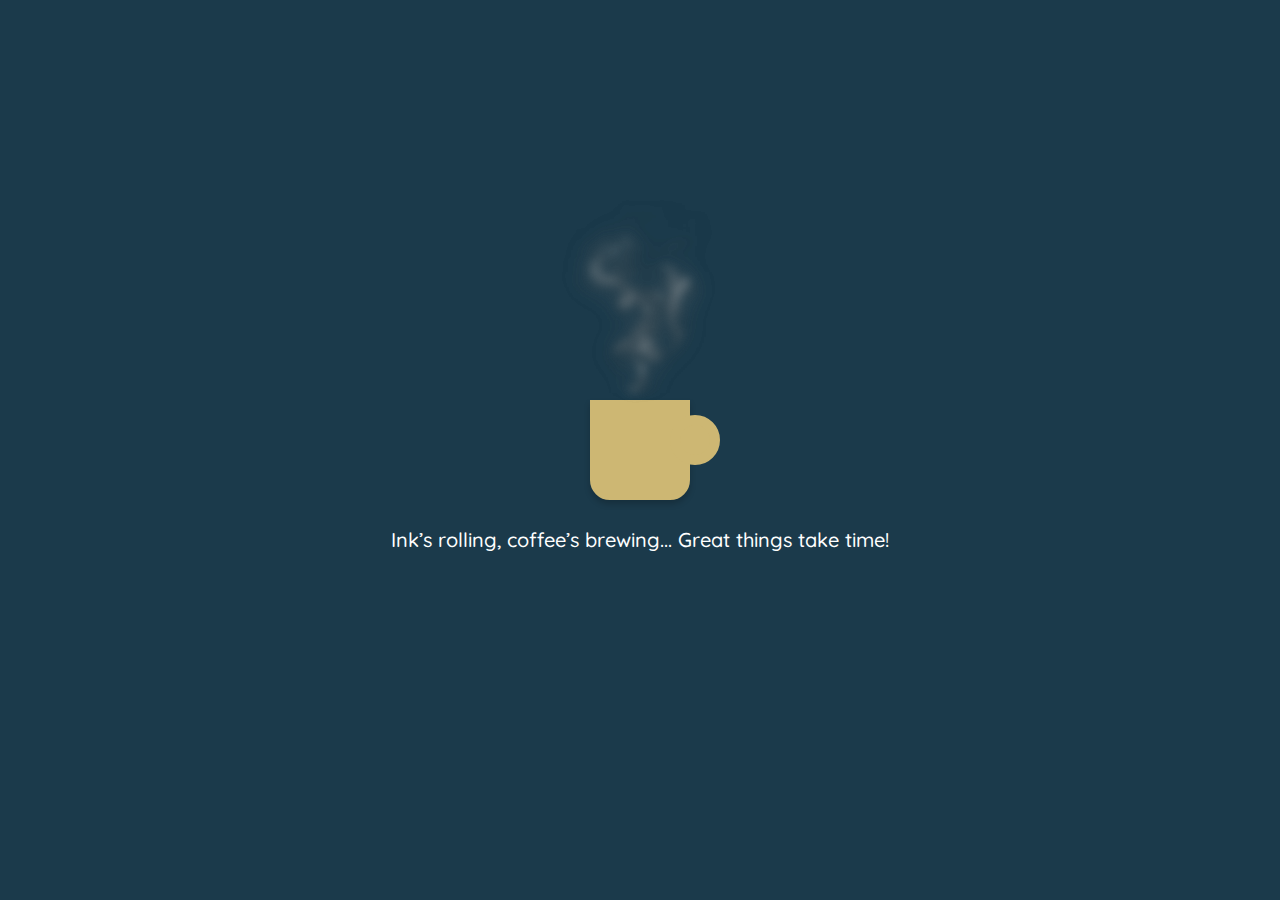
<file: index.html>
<!DOCTYPE html>
<html lang="en">
<head>
    <meta charset="UTF-8">
    <meta name="viewport" content="width=device-width, initial-scale=1.0">
    <title>Vitaly Tea</title>
    <script src="https://cdn.jsdelivr.net/npm/bootstrap@5.3.3/dist/js/bootstrap.bundle.min.js" integrity="sha384-YvpcrYf0tY3lHB60NNkmXc5s9fDVZLESaAA55NDzOxhy9GkcIdslK1eN7N6jIeHz" crossorigin="anonymous"></script>
    <script src="https://code.jquery.com/jquery-3.6.0.min.js"></script>
    <link href="https://cdn.jsdelivr.net/npm/bootstrap@5.3.3/dist/css/bootstrap.min.css" rel="stylesheet" integrity="sha384-QWTKZyjpPEjISv5WaRU9OFeRpok6YctnYmDr5pNlyT2bRjXh0JMhjY6hW+ALEwIH" crossorigin="anonymous">
    <link rel="stylesheet" href="Header-Footer/head-foot.css">
    <link rel="stylesheet" href="Index Folder/index.css">
    <link rel="icon" href="/Logo.png">

</head>
<body>
    <div id = "wrapper">
        <div id="logonav">
            <header>
                <div id="logo">
                    <a href="index.html">
                        <div id="logo">
                            <img src="/Logo.png">
                            <span id="logo-text">VITALY TEA</span>
                        </div>
                    </a>
                </div>
            </header>
            
            <nav id="nav-menu">
                <ul>
                    <li><a href="/index.html">Home</a></li>
                    <li class="dropdown">
                        <a href="/Services Folder/services.html">Services</a>
                        <div class="dropdown-content">
                            <a href="/Services Folder/Digiprint/digiprint.html">Digital Printing</a>
                            <a href="/Services Folder/Binding/binding.html">Binding</a>
                            <a href="/Services Folder/Laminating/laminating.html">Laminating</a>
                            <a href="/Services Folder/Cutting/cutting.html">Cutting</a>
                        </div>
                    </li>
                    <li><a href="/Menu Folder/menu.html">Menu</a></li>
                    <li><a href="/Order Folder/order.html">Order</a></li>
                    <li><a href="/About Folder/about.html">About</a></li>
                    <li><a href="/Contact Folder/contact.html">Contact</a></li>
                </ul>
            </nav>

            <button id="hamburger" aria-label="Toggle Navigation">
                &#9776;
            </button>
        </div>
        
        <div id="gap"></div>

        <main>
        <div class="carousel slide carousel-fade" id="carouselHeader" data-bs-ride="carousel">
            <div class="carousel-inner">
                <div class="carousel-item active">
                    <img src="Index Folder/pictures/slide1.jpg" class="w-100">
                    <div class="carousel-caption">
                        <h1>Print</h1>
                        <p>Where ideas come to life—our printing services turn your vision into vibrant reality</p>
                    </div>
                </div>

                <div class="carousel-item">
                    <img src="Index Folder/pictures/slide2.jpg" class="w-100">
                    <div class="carousel-caption">
                        <h1>Dine</h1>
                        <p>Savor every bite and celebrate life’s flavors—dine with us for a taste of happiness</p>
                    </div>
                </div>

                <div class="carousel-item">
                    <img src="Index Folder/pictures/slide3.jpg" class="w-100">
                    <div class="carousel-caption">
                        <h1>Unwind</h1>
                        <p>Relax, recharge, and let the stress melt away—unwind with us and find your calm</p>
                    </div>
                </div>
            </div>

            <button class="carousel-control-prev" type="button" data-bs-target="#carouselHeader" data-bs-slide="prev">
                <span class="carousel-control-prev-icon"></span>
            </button>

            <button class="carousel-control-next" type="button" data-bs-target="#carouselHeader" data-bs-slide="next">
                <span class="carousel-control-next-icon"></span>
            </button>

            <div class="carousel-indicators">
                <button type="button" class="active" data-bs-target="#carouselHeader" data-bs-slide-to="0"></button>
                <button type="button" data-bs-target="#carouselHeader" data-bs-slide-to="1"></button>
                <button type="button" data-bs-target="#carouselHeader" data-bs-slide-to="2"></button>
            </div>
        </div>


        <div id="second">
            <div class="content">
                <img src="Index Folder/pictures/vitaly tea special.png">
                <p>Introducing the "Vitaly Tea Special"—a revitalizing herbal blend combining potent ingredients like ginseng, ginkgo biloba, and yerba mate to enhance energy, mental clarity, and overall well-being.</p>
            </div>

            <div class="content">
                <p>Indulge in our Tuna Melt Sandwich—a classic favorite featuring creamy tuna salad and melted cheese, nestled between slices of perfectly toasted bread. This warm and savory delight offers a comforting and satisfying experience.</p>
                <img src="Index Folder/pictures/tuna melt.png">
            </div>

            <div class="content"  id="third">
                <img src="Index Folder/pictures/service.png">
                <p>Experience our swift and efficient service—your satisfaction is our priority.</p>
            </div>
        </div>
        </main>

        <footer>
            <div class="fcontainer">
                <div class="fheader">
                    <img src="Logo.png" alt="Logo">
                    <h3>VITALY TEA</h3>
                </div>
                <div class="f1">
                    <div class="left">
                        <h3>Give us feedback</h3>
                        <form action="#" method="post">
                            <input type="text" name="name" placeholder="Your Name (Optional)">
                            <textarea name="message" placeholder="Your Feedback" required></textarea>
                            <button type="submit">Submit</button>
                        </form>
                    </div>
                    <div class="center">
                        <h3>Quick Links</h3>
                        <ul>
                            <li><a href="index.html">Home</a></li>
                            <li><a href="/Services Folder/services.html">Services</a></li>
                            <li><a href="/Menu Folder/menu.html">Menu</a></li>
                            <li><a href="/Order Folder/order.html">Order</a></li>
                            <li><a href="/About Folder/about.html">About</a></li>
                            <li><a href="/Contact Folder/contact.html">Contact</a></li>
                        </ul>
                    </div>
                    <div class="right">
                        <h3>Follow Us</h3>
                        <ul>
                            <li><a href="https://www.facebook.com/FEUTechOfficial"><img src="/Header-Footer/pictures/facebook.png" alt="Facebook"></a><a href="https://www.facebook.com/FEUTechOfficial">@VitalyTea</a></li>
                            <li><a href="https://www.instagram.com/feutech_official/"><img src="/Header-Footer/pictures/instagram.png" alt="Instagram"></a><a href="https://www.instagram.com/feutech_official/">@VitalyTea</a></li>
                            <li><a href="https://www.tiktok.com/@feutech"><img src="/Header-Footer/pictures/tiktok.png" alt="Tiktok"></a><a href="https://www.tiktok.com/@feutech">@VitalyTea</a></li>
                            <li><a href="https://www.google.com/maps/place/FEU+Institute+of+Technology/@14.6041242,120.9860498,17z/data=!3m1!4b1!4m6!3m5!1s0x3397c9f8b14eb259:0xad4d12caac9a068e!8m2!3d14.604119!4d120.9886247!16zL20vMDkyanNw?entry=ttu&g_ep=EgoyMDI1MDMxMi4wIKXMDSoASAFQAw%3D%3D"><img src="/Header-Footer/pictures/location.png" alt="Location"></a><a href="https://www.google.com/maps/place/FEU+Institute+of+Technology/@14.6041242,120.9860498,17z/data=!3m1!4b1!4m6!3m5!1s0x3397c9f8b14eb259:0xad4d12caac9a068e!8m2!3d14.604119!4d120.9886247!16zL20vMDkyanNw?entry=ttu&g_ep=EgoyMDI1MDMxMi4wIKXMDSoASAFQAw%3D%3D">FEUTECH</a></li>
                        </ul>
                    </div>
                </div>
            </div>
        </footer>
    </div>
    <script src="/Header-Footer/borgir.js"></script>
</body>
</html>
</file>
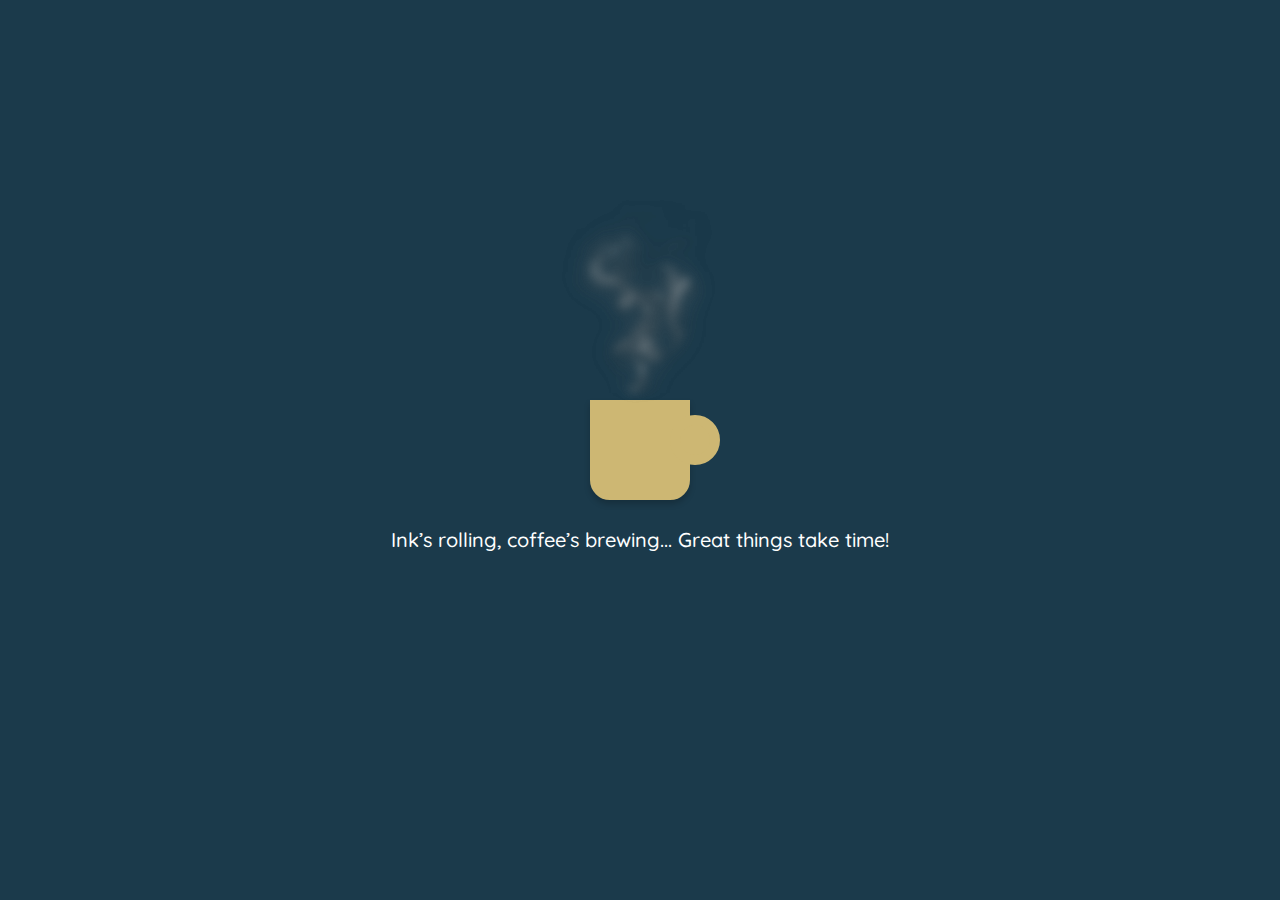
<file: Contact Folder/contact.html>
<!DOCTYPE html>
<html lang="en">
<head>
    <meta charset="UTF-8">
    <meta name="viewport" content="width=device-width, initial-scale=1.0">
    <title>Vitaly Tea</title>
    <script src="https://cdn.jsdelivr.net/npm/bootstrap@5.3.3/dist/js/bootstrap.bundle.min.js" integrity="sha384-YvpcrYf0tY3lHB60NNkmXc5s9fDVZLESaAA55NDzOxhy9GkcIdslK1eN7N6jIeHz" crossorigin="anonymous"></script>
    <script src="https://code.jquery.com/jquery-3.6.0.min.js"></script>
    <link href="https://fonts.googleapis.com/css2?family=Lexend:wght@400;700&display=swap" rel="stylesheet">
    <link href="https://cdn.jsdelivr.net/npm/bootstrap@5.3.3/dist/css/bootstrap.min.css" rel="stylesheet" integrity="sha384-QWTKZyjpPEjISv5WaRU9OFeRpok6YctnYmDr5pNlyT2bRjXh0JMhjY6hW+ALEwIH" crossorigin="anonymous">
    <link rel="stylesheet" href="head-foot.css">
    <link rel="stylesheet" href="contact.css">
    <link rel="icon" href="pictures/Logo.png">
</head>
<body>
    <div id = "wrapper">
        <div id="logonav">
            <header>
                <div id="logo">
                    <a href="index.html">
                        <div id="logo">
                            <img src="pictures/Logo.png">
                            <span id="logo-text">VITALY TEA</span>
                        </div>
                    </a>
                </div>
            </header>
            
            <nav id="nav-menu">
                <ul>
                    <li><a href="/index.html">Home</a></li>
                    <li class="dropdown">
                        <a href="/Services Folder/services.html">Services</a>
                        <div class="dropdown-content">
                            <a href="/Services Folder/Digiprint/digiprint.html">Digital Printing</a>
                            <a href="/Services Folder/Binding/binding.html">Binding</a>
                            <a href="/Services Folder/Laminating/laminating.html">Laminating</a>
                            <a href="/Services Folder/Cutting/cutting.html">Cutting</a>
                        </div>
                    </li>
                    <li><a href="/Menu Folder/menu.html">Menu</a></li>
                    <li><a href="/Order Folder/order.html">Order</a></li>
                    <li><a href="/About Folder/about.html">About</a></li>
                    <li><a href="contact.html">Contact</a></li>
                </ul>
            </nav>

            <button id="hamburger" aria-label="Toggle Navigation">
                &#9776;
            </button>
        </div>
        
        <div id="gap"></div>
        <main>
        <div class="container mt-5">
            <h3 class="fw-bold" style="color: #1b3a4b; font-family: 'Lexend Giga', sans-serif;">CONTACT US</h3>
            <div class="row">
                <div class="col-md-8 order-1 order-md-2">
                    <form>
                        <div class="row">
                            <div class="col-md-6">
                                <input type="text" class="form-control border-0 border-bottom border-warning" id="name" placeholder="Name" required>
                            </div>
                            <div class="col-md-6">
                                <input type="email" class="form-control border-0 border-bottom border-warning" id="email" placeholder="Email" required>
                            </div>
                        </div>
                        <div class="mt-3">
                            <textarea class="form-control border-0 border-bottom border-warning" id="message" rows="3" placeholder="Message" required></textarea>
                        </div>
                        <div class="text-end">
                            <button type="submit" class="btn btn-dark mt-3 send-button" style="padding: 10px 20px; background-color: #1b3a4b; border: none; border-radius: 10px; color: #fafafa; font-weight: bold; font-size: 16px; cursor: pointer; transition: background-color 0.3s ease;">
                                SEND
                            </button>
                        </div>
                    </form>
                </div>
                <div class="col-md-4 order-2 order-md-1">
                    <p><img src="pictures/facebook.png" width="20"> @VITALYTEA</p>
                    <p><img src="pictures/instagram.png" width="20"> @VITALYTEA</p>
                    <p><img src="pictures/phone2.avif" width="20"> 091234567891</p>
                    <p><img src="pictures/location.png" width="20"> FEU MANILA</p>
                </div>
            </div>
            <div class="row mt-5">
                <div class="col-12">
                    <iframe src="https://www.google.com/maps/embed?pb=!1m18!1m12!1m3!1d30889.67227191829!2d120.98840573476566!3d14.587161500196004!2m3!1f0!2f0!3f0!3m2!1i1024!2i768!4f13.1!3m3!1m2!1s0x3397c9f8b14eb259%3A0xad4d12caac9a068e!2sFEU%20Institute%20of%20Technology!5e0!3m2!1sen!2sph!4v1741694994968!5m2!1sen!2sph" width="100%" height="250" style="border: 2px" allowfullscreen="" loading="lazy" referrerpolicy="no-referrer-when-downgrade"></iframe>
                </div>
            </div>
        </div>
        </main>
        <footer>
            <div class="fcontainer">
                <div class="fheader">
                    <img src="pictures/Logo.png" alt="Logo">
                    <h3>Vitaly Tea</h3>
                </div>
                <div class="f1">
                    <div class="left">
                        <h3>Give us feedback</h3>
                        <form action="#" method="post">
                            <input type="text" name="name" placeholder="Your Name (Optional)">
                            <textarea name="message" placeholder="Your Feedback" required></textarea>
                            <button type="submit">Submit</button>
                        </form>
                    </div>
                    <div class="center">
                        <h3>Quick Links</h3>
                        <ul>
                            <li><a href="/index.html">Home</a></li>
                            <li><a href="/Services Folder/services.html">Services</a></li>
                            <li><a href="/Menu Folder/menu.html">Menu</a></li>
                            <li><a href="/Order Folder/order.html">Order</a></li>
                            <li><a href="/About Folder/about.html">About</a></li>
                            <li><a href="/Contact Folder/contact.html">Contact</a></li>
                        </ul>
                    </div>
                    <div class="right">
                        <h3>Follow Us</h3>
                        <ul>
                            <li><a href="https://www.facebook.com/FEUTechOfficial"><img src="/Header-Footer/pictures/facebook.png" alt="Facebook"></a><a href="https://www.facebook.com/FEUTechOfficial">@VitalyTea</a></li>
                            <li><a href="https://www.instagram.com/feutech_official/"><img src="/Header-Footer/pictures/instagram.png" alt="Instagram"></a><a href="https://www.instagram.com/feutech_official/">@VitalyTea</a></li>
                            <li><a href="https://www.tiktok.com/@feutech"><img src="/Header-Footer/pictures/tiktok.png" alt="Tiktok"></a><a href="https://www.tiktok.com/@feutech">@VitalyTea</a></li>
                            <li><a href="https://www.google.com/maps/place/FEU+Institute+of+Technology/@14.6041242,120.9860498,17z/data=!3m1!4b1!4m6!3m5!1s0x3397c9f8b14eb259:0xad4d12caac9a068e!8m2!3d14.604119!4d120.9886247!16zL20vMDkyanNw?entry=ttu&g_ep=EgoyMDI1MDMxMi4wIKXMDSoASAFQAw%3D%3D"><img src="/Header-Footer/pictures/location.png" alt="Location"></a><a href="https://www.google.com/maps/place/FEU+Institute+of+Technology/@14.6041242,120.9860498,17z/data=!3m1!4b1!4m6!3m5!1s0x3397c9f8b14eb259:0xad4d12caac9a068e!8m2!3d14.604119!4d120.9886247!16zL20vMDkyanNw?entry=ttu&g_ep=EgoyMDI1MDMxMi4wIKXMDSoASAFQAw%3D%3D">FEUTECH</a></li>
                        </ul>
                    </div>
                </div>
            </div>
        </footer>
    </div>
    <script src="/Header-Footer/borgir.js"></script>
</body>
</html>
</file>
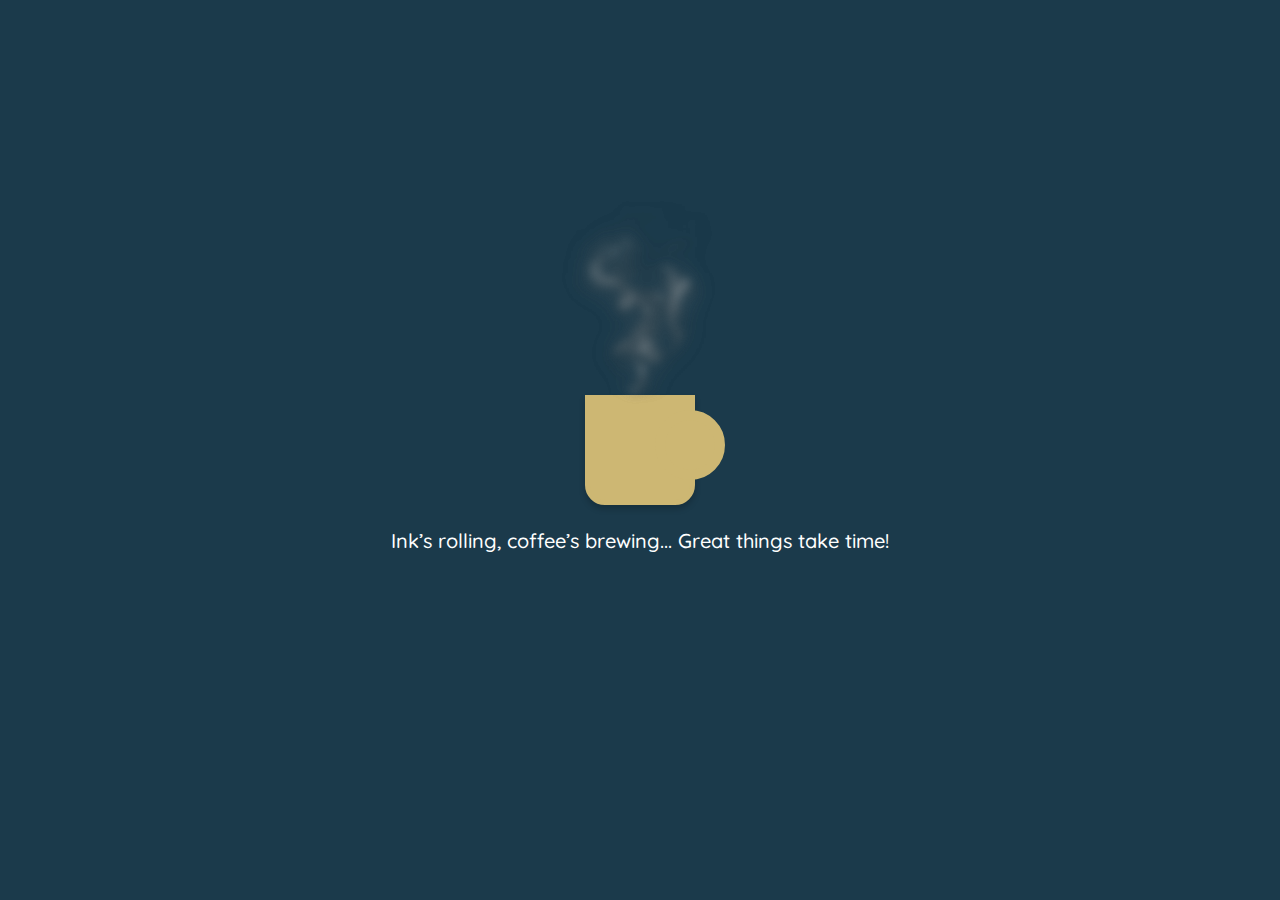
<file: Credits Folder/credits.html>
<!DOCTYPE html>
<html lang="en">
<head>
    <meta charset="UTF-8">
    <meta name="viewport" content="width=device-width, initial-scale=1.0">
    <title>Vitaly Tea</title>
    <script src="https://cdn.jsdelivr.net/npm/bootstrap@5.3.3/dist/js/bootstrap.bundle.min.js" integrity="sha384-YvpcrYf0tY3lHB60NNkmXc5s9fDVZLESaAA55NDzOxhy9GkcIdslK1eN7N6jIeHz" crossorigin="anonymous"></script>
    <script src="https://code.jquery.com/jquery-3.6.0.min.js"></script>
    <link rel="stylesheet" href="/Header-Footer/head-foot.css">
    <link rel="stylesheet" href="credits.css">
    <link rel="icon" href="/Logo.png">
</head>
<body>
    <div id="wrapper">
        <div id="logonav">
            <header>
                <div id="logo">
                    <a href="/index.html">
                        <div id="logo">
                            <img src="/Logo.png">
                            <span id="logo-text">VITALY TEA</span>
                        </div>
                    </a>
                </div>
            </header>
            
            <nav id="nav-menu">
                <ul>
                    <li><a href="/index.html">Home</a></li>
                    <li class="dropdown">
                        <a href="/Services Folder/services.html">Services</a>
                        <div class="dropdown-content">
                            <a href="/Services Folder/Digiprint/digiprint.html">Digital Printing</a>
                            <a href="/Services Folder/Binding/binding.html">Binding</a>
                            <a href="/Services Folder/Laminating/laminating.html">Laminating</a>
                            <a href="/Services Folder/Cutting/cutting.html">Cutting</a>
                        </div>
                    </li>
                    <li><a href="/Menu Folder/menu.html">Menu</a></li>
                    <li><a href="/Order Folder/order.html">Order</a></li>
                    <li><a href="/About Folder/about.html">About</a></li>
                    <li><a href="/Contact Folder/contact.html">Contact</a></li>
                </ul>
            </nav>

            <button id="hamburger" aria-label="Toggle Navigation">
                &#9776;
            </button>
        </div>
        
        <div id="gap"></div>

        <main>
            <h2 id="credits-title">CREDITS</h2>
            <div id="credit-grid">
                <div class="credit-box" data-page="home">Home</div>
                <div class="credit-box" data-page="services">Services</div>
                <div class="credit-box" data-page="menu">Menu & Order</div>
                <div class="credit-box" data-page="contact">Contact & Footer</div>
            </div>
        </main>

        <footer>
            <div class="fcontainer">
                <div class="fheader">
                    <img src="/Logo.png" alt="Logo">
                    <h3>VITALY TEA</h3>
                </div>
                <div class="f1">
                    <div class="left">
                        <h3>Give us feedback</h3>
                        <form action="#" method="post">
                            <input type="text" name="name" placeholder="Your Name (Optional)">
                            <textarea name="message" placeholder="Your Feedback" required></textarea>
                            <button type="submit">Submit</button>
                        </form>
                    </div>
                    <div class="center">
                        <h3>Quick Links</h3>
                        <ul>
                            <li><a href="/index.html">Home</a></li>
                            <li><a href="/Services Folder/services.html">Services</a></li>
                            <li><a href="/Menu Folder/menu.html">Menu</a></li>
                            <li><a href="/Order Folder/order.html">Order</a></li>
                            <li><a href="/About Folder/about.html">About</a></li>
                            <li><a href="/Contact Folder/contact.html">Contact</a></li>
                        </ul>
                    </div>
                    <div class="right">
                        <h3>Follow Us</h3>
                        <ul>
                            <li><a href="https://www.facebook.com/FEUTechOfficial"><img src="/Header-Footer/pictures/facebook.png" alt="Facebook"></a><a href="https://www.facebook.com/FEUTechOfficial">@VitalyTea</a></li>
                            <li><a href="https://www.instagram.com/feutech_official/"><img src="/Header-Footer/pictures/instagram.png" alt="Instagram"></a><a href="https://www.instagram.com/feutech_official/">@VitalyTea</a></li>
                            <li><a href="https://www.tiktok.com/@feutech"><img src="/Header-Footer/pictures/tiktok.png" alt="Tiktok"></a><a href="https://www.tiktok.com/@feutech">@VitalyTea</a></li>
                            <li><a href="https://www.google.com/maps/place/FEU+Institute+of+Technology/@14.6041242,120.9860498,17z/data=!3m1!4b1!4m6!3m5!1s0x3397c9f8b14eb259:0xad4d12caac9a068e!8m2!3d14.604119!4d120.9886247!16zL20vMDkyanNw?entry=ttu&g_ep=EgoyMDI1MDMxMi4wIKXMDSoASAFQAw%3D%3D"><img src="/Header-Footer/pictures/location.png" alt="Location"></a><a href="https://www.google.com/maps/place/FEU+Institute+of+Technology/@14.6041242,120.9860498,17z/data=!3m1!4b1!4m6!3m5!1s0x3397c9f8b14eb259:0xad4d12caac9a068e!8m2!3d14.604119!4d120.9886247!16zL20vMDkyanNw?entry=ttu&g_ep=EgoyMDI1MDMxMi4wIKXMDSoASAFQAw%3D%3D">FEUTECH</a></li>
                        </ul>
                    </div>
                </div>
            </div>
        </footer>
    </div>
    <script src="/Header-Footer/borgir.js"></script>
    <script src="credits.js"></script>
</body>
</html>
</file>
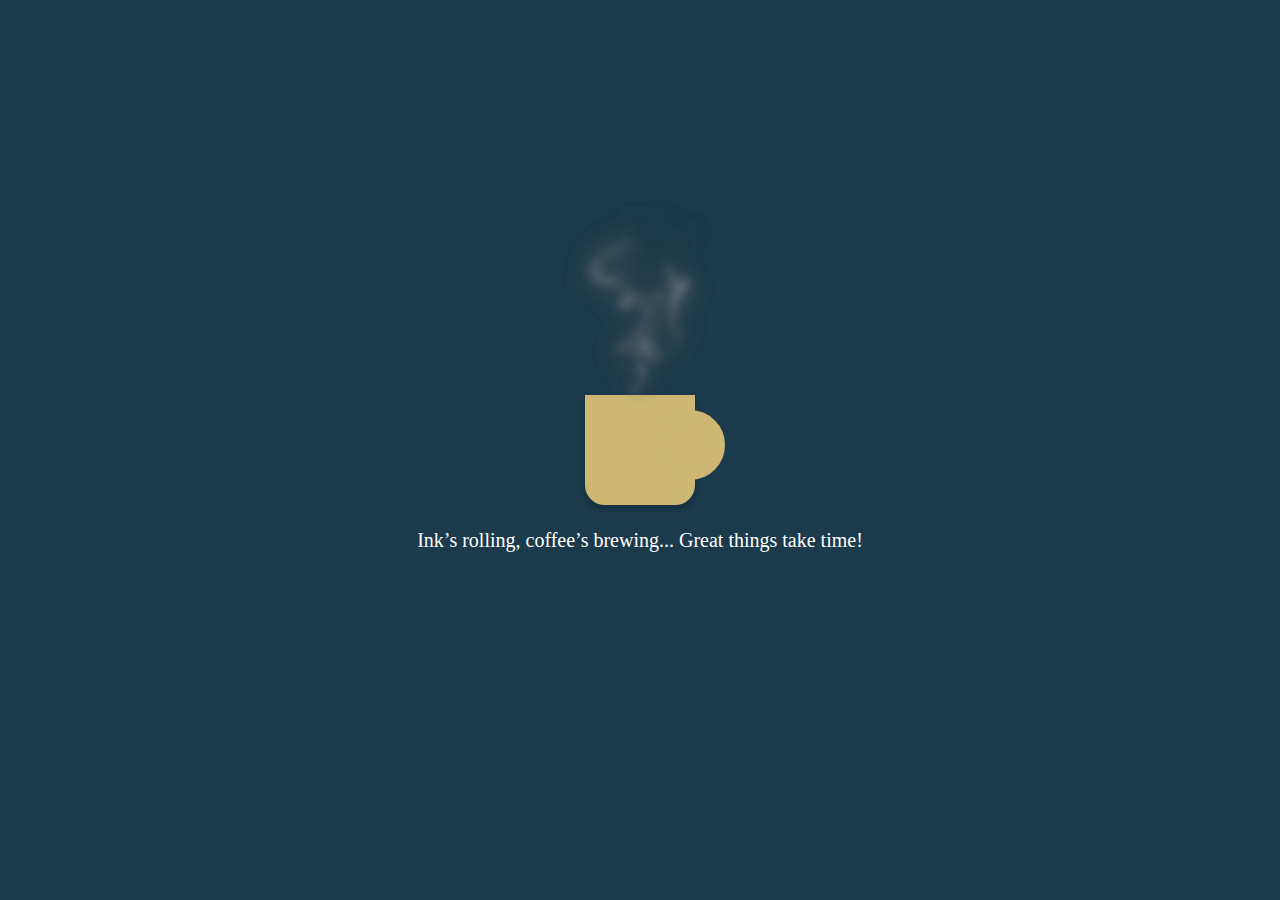
<file: Header-Footer/load.html>
<!DOCTYPE html>
<html lang="en">
<head>
    <meta charset="UTF-8">
    <meta name="viewport" content="width=device-width, initial-scale=1.0">
    <title>Loading Page</title>
    <link rel="icon" href="/Logo.png">
    <link rel="stylesheet" href="/Header-Footer/load.css">
</head>
<body>
    <div class="coffee-cup">
        <div class="coffee"></div>
        <div class="handle"></div>
        <div class="smoke-wrap">
            <img class="smoke" src="/Header-Footer/pictures/smoke.png" alt="smoke" />
        </div>
        <div class="smoke-wrap">
            <img class="smoke2" src="/Header-Footer/pictures/smoke.png" alt="smoke" />
        </div>
    </div>
    <div class="text">Ink’s rolling, coffee’s brewing... Great things take time!
    </div>
</body>
</html>
</file>
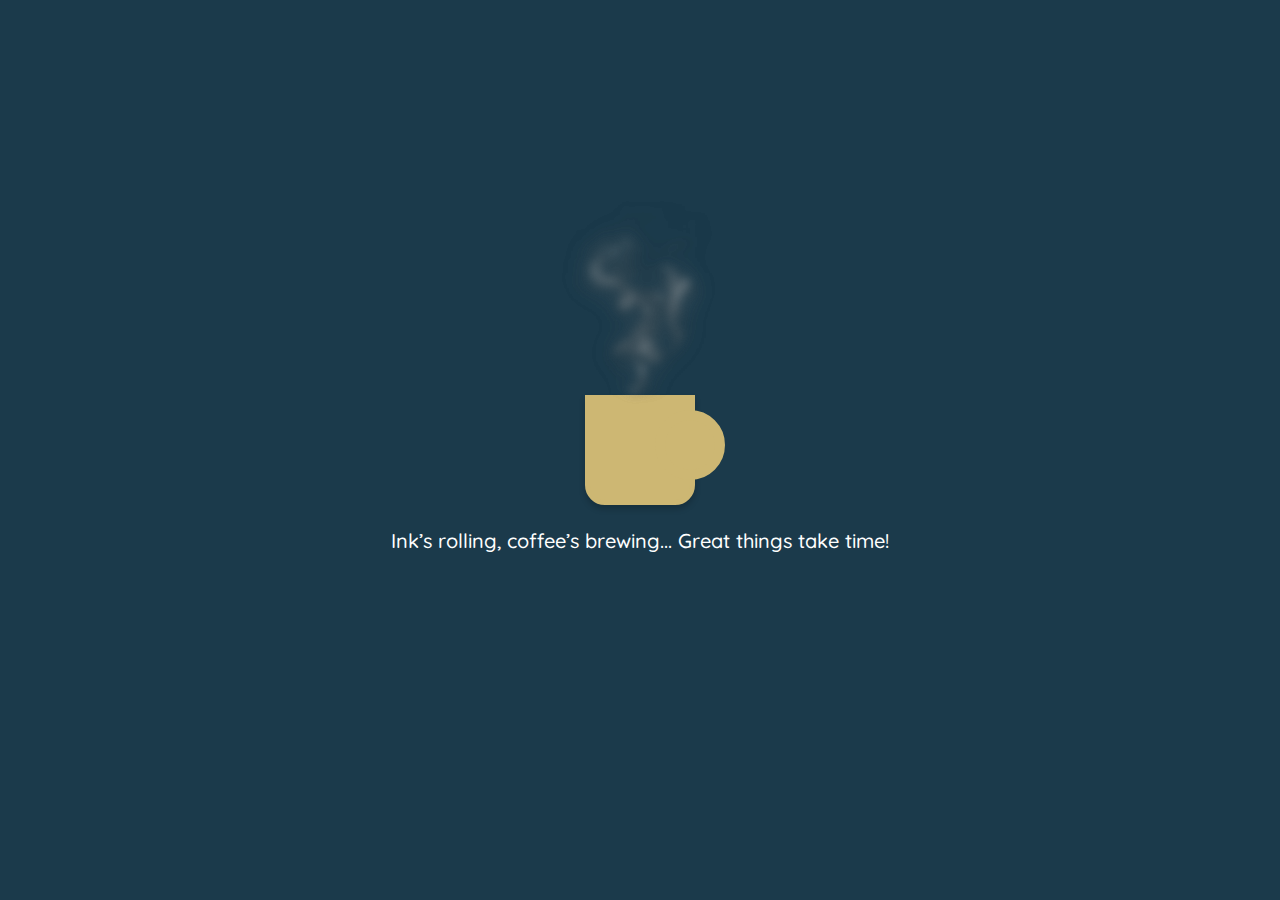
<file: Menu Folder/cold.html>
<!DOCTYPE html>
<html lang="en">
    <head>
        <meta charset="UTF-8">
        <meta name="viewport" content="width=device-width, initial-scale=1.0">
        <title>Vitaly Tea</title>
        <script src="https://cdn.jsdelivr.net/npm/bootstrap@5.3.3/dist/js/bootstrap.bundle.min.js" integrity="sha384-YvpcrYf0tY3lHB60NNkmXc5s9fDVZLESaAA55NDzOxhy9GkcIdslK1eN7N6jIeHz" crossorigin="anonymous"></script>
        <script src="https://code.jquery.com/jquery-3.6.0.min.js"></script>
        <link rel="stylesheet" href="/Header-Footer/head-foot.css">
        <link rel="stylesheet" href="style.css">
        <link rel="icon" href="Logo.png">
    </head>
    <body>
        <div id="wrapper">
            <div id="logonav">
                <header>
                    <div id="logo">
                        <a href="index.html">
                            <div id="logo">
                                <img src="/Logo.png">
                                <span id="logo-text">VITALY TEA</span>
                            </div>
                        </a>
                    </div>
                </header>
                
                <nav id="nav-menu">
                    <ul>
                        <li><a href="/index.html">Home</a></li>
                        <li class="dropdown">
                            <a href="/Services Folder/services.html">Services</a>
                            <div class="dropdown-content">
                                <a href="/Services Folder/Digiprint/digiprint.html">Digital Printing</a>
                                <a href="/Services Folder/Binding/binding.html">Binding</a>
                                <a href="/Services Folder/Laminating/laminating.html">Laminating</a>
                                <a href="/Services Folder/Cutting/cutting.html">Cutting</a>
                            </div>
                        </li>
                        <li><a href="/Menu Folder/menu.html">Menu</a></li>
                        <li><a href="/Order Folder/order.html">Order</a></li>
                        <li><a href="/About Folder/about.html">About</a></li>
                        <li><a href="/Contact Folder/contact.html">Contact</a></li>
                    </ul>
                </nav>
    
                <button id="hamburger" aria-label="Toggle Navigation">
                    &#9776;
                </button>
            </div>
            
            <div id="gap"></div>
            
            <div class="container">
                <div class="sidebar">
                    <h3>DRINKS</h3>
                    <a href="">Cold Drinks</a>
                    <a href="hot.html">Hot Drinks</a>
                    <h3>FOOD</h3>
                    <a href="menu.html">Sandwiches</a>
                </div>

                <main>
                    <h2>MENU</h2>
                    <h3>COLD DRINKS</h3>
                    <hr>

                    <div class="food-items">
                        <div class="item">
                            <img src="pictures/saltedcaramel.jpg">
                            <p>ICED SALTED CARAMEL LATTE</p>
                        </div>
                        <div class="item">
                            <img src="pictures/caramelmachi.jpg">
                            <p>ICED CARAMEL MACCHIATO</p>
                        </div>
                        <div class="item">
                            <img src="pictures/matchalatte.webp">
                            <p>ICED MATCHA LATTE</p>
                        </div>
                        <div class="item">
                            <img src="pictures/milosaur.jpg">
                            <p>MILO DINOSAUR</p>
                        </div>
                        <div class="item">
                            <img src="pictures/strawberry lemonade.jfif">
                            <p>STRAWBERRY LEMONADE</p>
                        </div>
                        <div class="item">
                            <img src="pictures/bluegoon.jpg">
                            <p>BLUE LEMONADE</p>
                        </div>
                        <div class="item">
                            <img src="pictures/choconut.jpg">
                            <p>CHOCO HAZELNUT FRAPPE</p>
                        </div>
                    </div>

                    <div id="button">
                        <a href="/Order Folder/order.html"><button>Order</button></a>
                    </div>
                </main>
            </div>
            <footer>
                <div class="fcontainer">
                    <div class="fheader">
                        <img src="/Logo.png" alt="Logo">
                        <h3>Vitaly Tea</h3>
                    </div>
                    <div class="f1">
                        <div class="left">
                            <h3>Give us feedback</h3>
                            <form action="#" method="post">
                                <input type="text" name="name" placeholder="Your Name (Optional)">
                                <textarea name="message" placeholder="Your Feedback" required></textarea>
                                <button type="submit">Submit</button>
                            </form>
                        </div>
                        <div class="center">
                            <h3>Quick Links</h3>
                            <ul>
                                <li><a href="/index.html">Home</a></li>
                                <li><a href="/Services Folder/services.html">Services</a></li>
                                <li><a href="/Menu Folder/menu.html">Menu</a></li>
                                <li><a href="/Order Folder/order.html">Order</a></li>
                                <li><a href="/About Folder/about.html">About</a></li>
                                <li><a href="/Contact Folder/contact.html">Contact</a></li>
                            </ul>
                        </div>
                        <div class="right">
                            <h3>Follow Us</h3>
                            <ul>
                                <li><a href="https://www.facebook.com/FEUTechOfficial"><img src="/Header-Footer/pictures/facebook.png" alt="Facebook"></a><a href="https://www.facebook.com/FEUTechOfficial">@VitalyTea</a></li>
                                <li><a href="https://www.instagram.com/feutech_official/"><img src="/Header-Footer/pictures/instagram.png" alt="Instagram"></a><a href="https://www.instagram.com/feutech_official/">@VitalyTea</a></li>
                                <li><a href="https://www.tiktok.com/@feutech"><img src="/Header-Footer/pictures/tiktok.png" alt="Tiktok"></a><a href="https://www.tiktok.com/@feutech">@VitalyTea</a></li>
                                <li><a href="https://www.google.com/maps/place/FEU+Institute+of+Technology/@14.6041242,120.9860498,17z/data=!3m1!4b1!4m6!3m5!1s0x3397c9f8b14eb259:0xad4d12caac9a068e!8m2!3d14.604119!4d120.9886247!16zL20vMDkyanNw?entry=ttu&g_ep=EgoyMDI1MDMxMi4wIKXMDSoASAFQAw%3D%3D"><img src="/Header-Footer/pictures/location.png" alt="Location"></a><a href="https://www.google.com/maps/place/FEU+Institute+of+Technology/@14.6041242,120.9860498,17z/data=!3m1!4b1!4m6!3m5!1s0x3397c9f8b14eb259:0xad4d12caac9a068e!8m2!3d14.604119!4d120.9886247!16zL20vMDkyanNw?entry=ttu&g_ep=EgoyMDI1MDMxMi4wIKXMDSoASAFQAw%3D%3D">FEUTECH</a></li>
                            </ul>
                        </div>
                    </div>
                </div>
            </footer>
            <script src="/Header-Footer/borgir.js"></script>
        </div>
    </body>
</html>
</file>
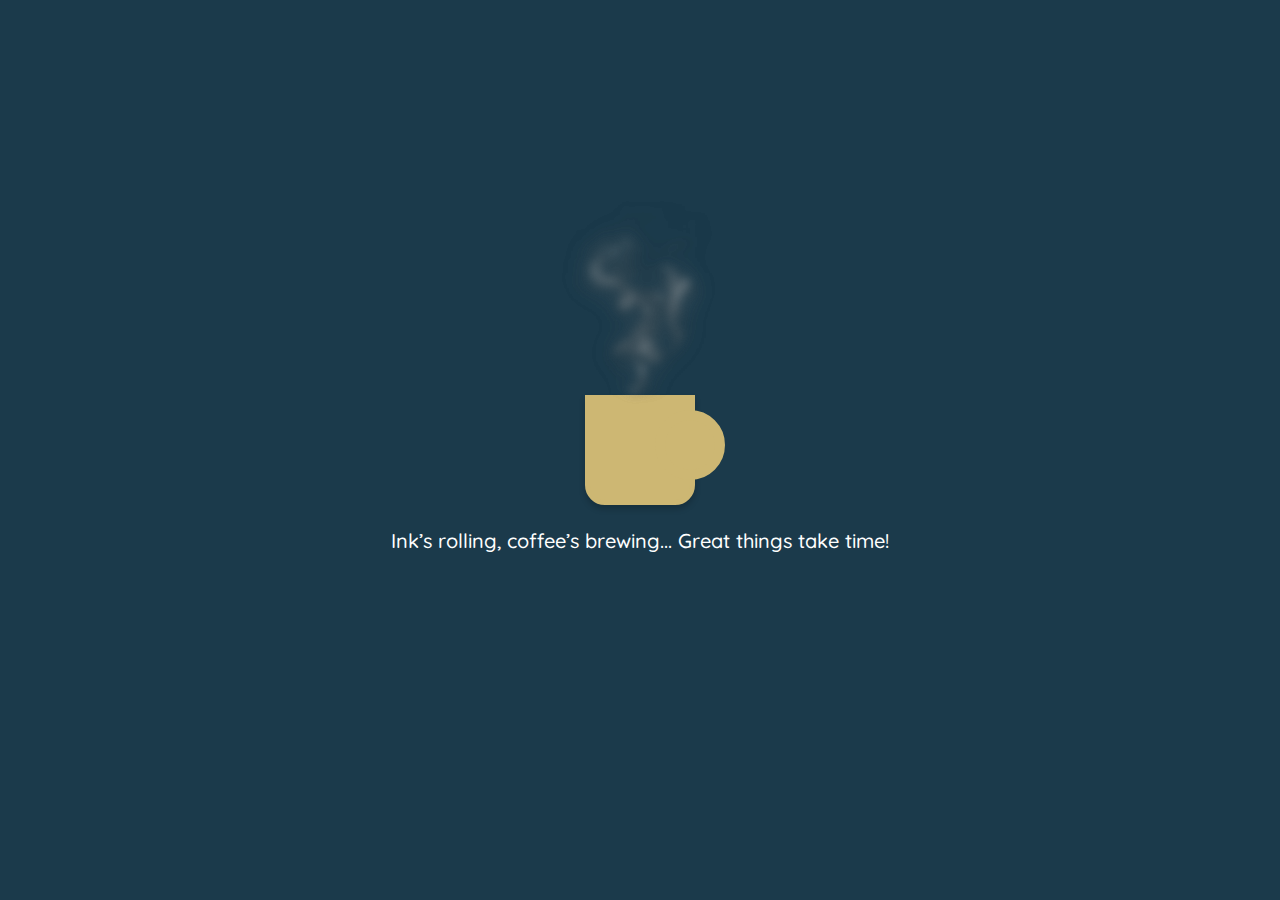
<file: Menu Folder/hot.html>
<!DOCTYPE html>
<html lang="en">
    <head>
        <meta charset="UTF-8">
        <meta name="viewport" content="width=device-width, initial-scale=1.0">
        <title>Vitaly Tea</title>
        <script src="https://cdn.jsdelivr.net/npm/bootstrap@5.3.3/dist/js/bootstrap.bundle.min.js" integrity="sha384-YvpcrYf0tY3lHB60NNkmXc5s9fDVZLESaAA55NDzOxhy9GkcIdslK1eN7N6jIeHz" crossorigin="anonymous"></script>
        <script src="https://code.jquery.com/jquery-3.6.0.min.js"></script>
        <link rel="stylesheet" href="/Header-Footer/head-foot.css">
        <link rel="stylesheet" href="style.css">
        <link rel="icon" href="/Logo.png">
    
    </head>
    <body>
        <div id = "wrapper">
            <div id="logonav">
                <header>
                    <div id="logo">
                        <a href="index.html">
                            <div id="logo">
                                <img src="/Logo.png">
                                <span id="logo-text">VITALY TEA</span>
                            </div>
                        </a>
                    </div>
                </header>
                
                <nav id="nav-menu">
                    <ul>
                        <li><a href="/index.html">Home</a></li>
                        <li class="dropdown">
                            <a href="/Services Folder/services.html">Services</a>
                            <div class="dropdown-content">
                                <a href="/Services Folder/Digiprint/digiprint.html">Digital Printing</a>
                                <a href="/Services Folder/Binding/binding.html">Binding</a>
                                <a href="/Services Folder/Laminating/laminating.html">Laminating</a>
                                <a href="/Services Folder/Cutting/cutting.html">Cutting</a>
                            </div>
                        </li>
                        <li><a href="/Menu Folder/menu.html">Menu</a></li>
                        <li><a href="/Order Folder/order.html">Order</a></li>
                        <li><a href="/About Folder/about.html">About</a></li>
                        <li><a href="/Contact Folder/contact.html">Contact</a></li>
                    </ul>
                </nav>
    
                <button id="hamburger" aria-label="Toggle Navigation">
                    &#9776;
                </button>
            </div>
            
            <div id="gap"></div>
            
    <div class="container">
        <div class="sidebar">
            <h3>DRINKS</h3>
            <a href="cold.html">Cold Drinks</a>
            <a href="">Hot Drinks</a>
            <h3>FOOD</h3>
            <a href="menu.html">Sandwiches</a>
        </div>

        <main>
            <h2>MENU</h2>
            <h3>HOT DRINKS</h3>
            <hr>

            <div class="food-items">
                <div class="item">
                    <img src="/Menu Folder/pictures/special.jpg">
                    <p>VITALY TEA SPECIAL</p>
                </div>
                <div class="item">
                    <img src="/Menu Folder/pictures/spanishlat.jpeg">
                    <p>SPANISH LATTE</p>
                </div>
                <div class="item">
                    <img src="/Menu Folder/pictures/cinammon.jpg">
                    <p>CINNAMON HOT CHOCOLATE</p>
                </div>
                <div class="item">
                    <img src="/Menu Folder/pictures/hotchoco.jpg">
                    <p>CLASSIC HOT CHOCOLATE</p>
                </div>
                <div class="item">
                    <img src="/Menu Folder/pictures/vanillamond.jpg">
                    <p>VANILLA ALMOND LATTE</p>
                </div>
            </div>

            <div id="button">
                <a href="/Order Folder/order.html"><button>Order</button></a>
            </div>
        </main>
    </div>
    <footer>
        <div class="fcontainer">
            <div class="fheader">
                <img src="/Logo.png" alt="Logo">
                <h3>Vitaly Tea</h3>
            </div>
            <div class="f1">
                <div class="left">
                    <h3>Give us feedback</h3>
                    <form action="#" method="post">
                        <input type="text" name="name" placeholder="Your Name (Optional)">
                        <textarea name="message" placeholder="Your Feedback" required></textarea>
                        <button type="submit">Submit</button>
                    </form>
                </div>
                <div class="center">
                    <h3>Quick Links</h3>
                    <ul>
                        <li><a href="/index.html">Home</a></li>
                        <li><a href="/Services Folder/services.html">Services</a></li>
                        <li><a href="/Menu Folder/menu.html">Menu</a></li>
                        <li><a href="/Order Folder/order.html">Order</a></li>
                        <li><a href="/About Folder/about.html">About</a></li>
                        <li><a href="/Contact Folder/contact.html">Contact</a></li>
                    </ul>
                </div>
                <div class="right">
                    <h3>Follow Us</h3>
                    <ul>
                        <li><a href="https://www.facebook.com/FEUTechOfficial"><img src="/Header-Footer/pictures/facebook.png" alt="Facebook"></a><a href="https://www.facebook.com/FEUTechOfficial">@VitalyTea</a></li>
                        <li><a href="https://www.instagram.com/feutech_official/"><img src="/Header-Footer/pictures/instagram.png" alt="Instagram"></a><a href="https://www.instagram.com/feutech_official/">@VitalyTea</a></li>
                        <li><a href="https://www.tiktok.com/@feutech"><img src="/Header-Footer/pictures/tiktok.png" alt="Tiktok"></a><a href="https://www.tiktok.com/@feutech">@VitalyTea</a></li>
                        <li><a href="https://www.google.com/maps/place/FEU+Institute+of+Technology/@14.6041242,120.9860498,17z/data=!3m1!4b1!4m6!3m5!1s0x3397c9f8b14eb259:0xad4d12caac9a068e!8m2!3d14.604119!4d120.9886247!16zL20vMDkyanNw?entry=ttu&g_ep=EgoyMDI1MDMxMi4wIKXMDSoASAFQAw%3D%3D"><img src="/Header-Footer/pictures/location.png" alt="Location"></a><a href="https://www.google.com/maps/place/FEU+Institute+of+Technology/@14.6041242,120.9860498,17z/data=!3m1!4b1!4m6!3m5!1s0x3397c9f8b14eb259:0xad4d12caac9a068e!8m2!3d14.604119!4d120.9886247!16zL20vMDkyanNw?entry=ttu&g_ep=EgoyMDI1MDMxMi4wIKXMDSoASAFQAw%3D%3D">FEUTECH</a></li>
                    </ul>
                </div>
            </div>
        </div>
    </footer>
    <script src="/Header-Footer/borgir.js"></script>
</body>
</html>
</file>
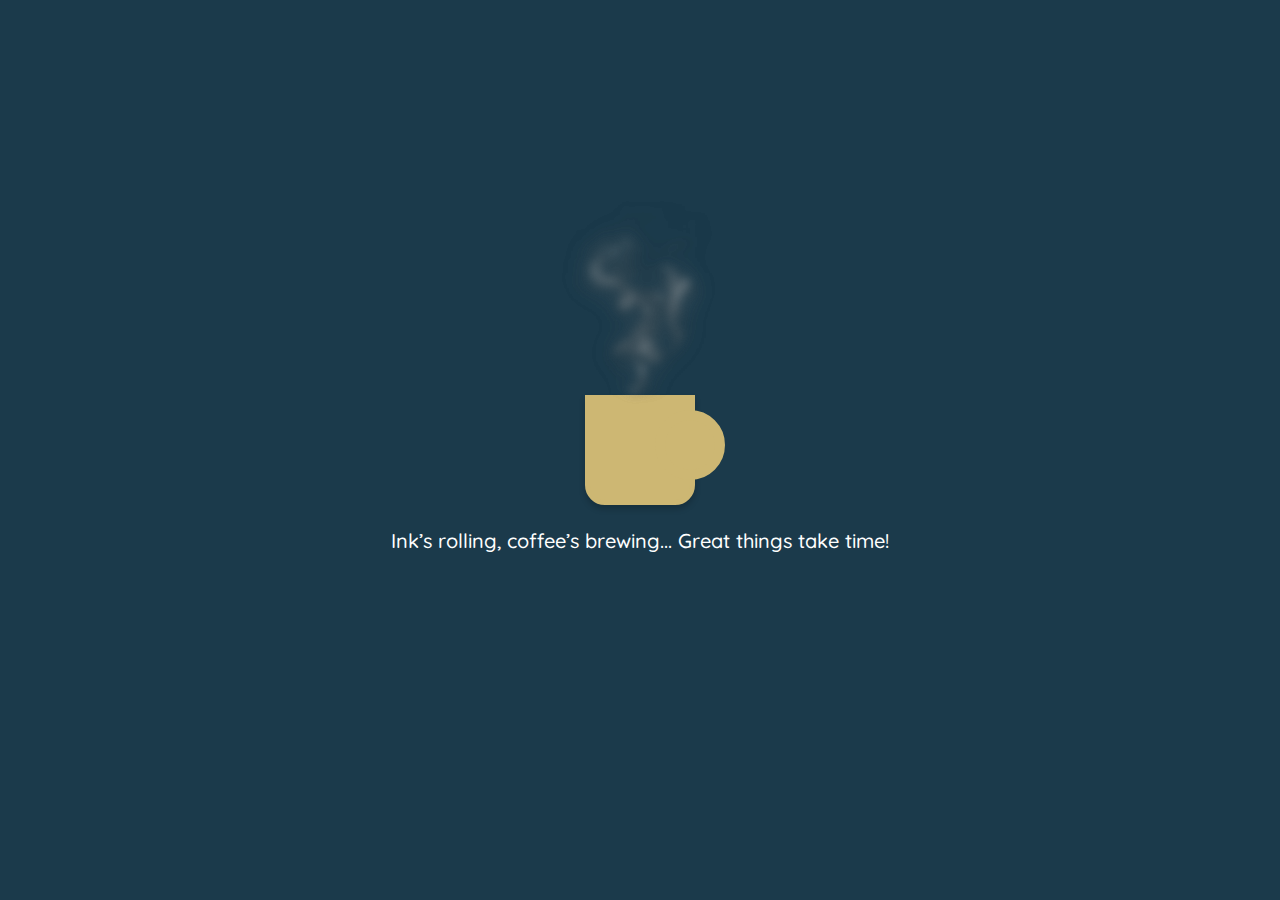
<file: Menu Folder/menu.html>
<!DOCTYPE html>
<html lang="en">
    <head>
        <meta charset="UTF-8">
        <meta name="viewport" content="width=device-width, initial-scale=1.0">
        <title>Vitaly Tea</title>
        <script src="https://cdn.jsdelivr.net/npm/bootstrap@5.3.3/dist/js/bootstrap.bundle.min.js" integrity="sha384-YvpcrYf0tY3lHB60NNkmXc5s9fDVZLESaAA55NDzOxhy9GkcIdslK1eN7N6jIeHz" crossorigin="anonymous"></script>
        <script src="https://code.jquery.com/jquery-3.6.0.min.js"></script>
        <link rel="stylesheet" href="/Header-Footer/head-foot.css">
        <link rel="stylesheet" href="style.css">
        <link rel="icon" href="/Logo.png">
    
    </head>
    <body>
        <div id = "wrapper">
            <div id="logonav">
                <header>
                    <div id="logo">
                        <a href="index.html">
                            <div id="logo">
                                <img src="/Logo.png">
                                <span id="logo-text">VITALY TEA</span>
                            </div>
                        </a>
                    </div>
                </header>
                
                <nav id="nav-menu">
                    <ul>
                        <li><a href="/index.html">Home</a></li>
                        <li class="dropdown">
                            <a href="/Services Folder/services.html">Services</a>
                            <div class="dropdown-content">
                                <a href="/Services Folder/Digiprint/digiprint.html">Digital Printing</a>
                                <a href="/Services Folder/Binding/binding.html">Binding</a>
                                <a href="/Services Folder/Laminating/laminating.html">Laminating</a>
                                <a href="/Services Folder/Cutting/cutting.html">Cutting</a>
                            </div>
                        </li>
                        <li><a href="/Menu Folder/menu.html">Menu</a></li>
                        <li><a href="/Order Folder/order.html">Order</a></li>
                        <li><a href="/About Folder/about.html">About</a></li>
                        <li><a href="/Contact Folder/contact.html">Contact</a></li>
                    </ul>
                </nav>
    
                <button id="hamburger" aria-label="Toggle Navigation">
                    &#9776;
                </button>
            </div>
            
            <div id="gap"></div>
            
        <div class="container">
            <div class="sidebar">
                <h3>DRINKS</h3>
                <a href="cold.html">Cold Drinks</a>
                <a href="hot.html">Hot Drinks</a>
                <h3>FOOD</h3>
                <a href="">Sandwiches</a>
            </div>
            <main>
                <h2>MENU</h2>
                <h3>SANDWICHES</h3>
                <hr>
                <div class="food-items">
                    <div class="item">
                        <img src="/Menu Folder/pictures/chickwich.jpg">
                        <p>CHICKEN SANDWICH</p>
                    </div>
                    <div class="item">
                        <img src="/Menu Folder/pictures/grilledcheese.jpg">
                        <p>GRILLED CHEESE</p>
                    </div>
                    <div class="item">
                        <img src="/Menu Folder/pictures/clubwich.jpeg">
                        <p>CLUB SANDWICH</p>
                    </div>
                    <div class="item">
                        <img src="/Menu Folder/pictures/blt.jpeg">
                        <p>BLT SANDWICH</p>
                    </div>
                    <div class="item">
                        <img src="/Menu Folder/pictures/tunamelt.jfif">
                        <p>TUNA MELT SANDWICH</p>
                    </div>
                    <div class="item">
                        <img src="/Menu Folder/pictures/roastbeef.jpg">
                        <p>ROAST BEEF SANDWICH</p>
                    </div>
                    <div class="item">
                        <img src="/Menu Folder/pictures/breakfast.jpg">
                        <p>BREAKFAST SANDWICH</p>
                    </div>
                    <div class="item">
                        <img src="/Menu Folder/pictures/hamdandcheese.jpg">
                        <p>HAM & CHEESE SANDWICH</p>
                    </div>
                    <div class="item">
                        <img src="/Menu Folder/pictures/chickenpesto.jpg">
                        <p>CHICKEN PESTO PANINI</p>
                    </div>
                    <div class="item">
                        <img src="/Menu Folder/pictures/turkeycado.jfif">
                        <p>TURKEY AVOCADO SANDWICH</p>
                    </div>
                </div>
                <div id="button">
                    <a href="/Order Folder/order.html"><button>Order</button></a>
                </div>
            </main>
        </div>
        <footer>
            <div class="fcontainer">
                <div class="fheader">
                    <img src="/Logo.png" alt="Logo">
                    <h3>Vitaly Tea</h3>
                </div>
                <div class="f1">
                    <div class="left">
                        <h3>Give us feedback</h3>
                        <form action="#" method="post">
                            <input type="text" name="name" placeholder="Your Name (Optional)">
                            <textarea name="message" placeholder="Your Feedback" required></textarea>
                            <button type="submit">Submit</button>
                        </form>
                    </div>
                    <div class="center">
                        <h3>Quick Links</h3>
                        <ul>
                            <li><a href="/index.html">Home</a></li>
                            <li><a href="/Services Folder/services.html">Services</a></li>
                            <li><a href="/Menu Folder/menu.html">Menu</a></li>
                            <li><a href="/Order Folder/order.html">Order</a></li>
                            <li><a href="/About Folder/about.html">About</a></li>
                            <li><a href="/Contact Folder/contact.html">Contact</a></li>
                        </ul>
                    </div>
                    <div class="right">
                        <h3>Follow Us</h3>
                        <ul>
                            <li><a href="https://www.facebook.com/FEUTechOfficial"><img src="/Header-Footer/pictures/facebook.png" alt="Facebook"></a><a href="https://www.facebook.com/FEUTechOfficial">@VitalyTea</a></li>
                            <li><a href="https://www.instagram.com/feutech_official/"><img src="/Header-Footer/pictures/instagram.png" alt="Instagram"></a><a href="https://www.instagram.com/feutech_official/">@VitalyTea</a></li>
                            <li><a href="https://www.tiktok.com/@feutech"><img src="/Header-Footer/pictures/tiktok.png" alt="Tiktok"></a><a href="https://www.tiktok.com/@feutech">@VitalyTea</a></li>
                            <li><a href="https://www.google.com/maps/place/FEU+Institute+of+Technology/@14.6041242,120.9860498,17z/data=!3m1!4b1!4m6!3m5!1s0x3397c9f8b14eb259:0xad4d12caac9a068e!8m2!3d14.604119!4d120.9886247!16zL20vMDkyanNw?entry=ttu&g_ep=EgoyMDI1MDMxMi4wIKXMDSoASAFQAw%3D%3D"><img src="/Header-Footer/pictures/location.png" alt="Location"></a><a href="https://www.google.com/maps/place/FEU+Institute+of+Technology/@14.6041242,120.9860498,17z/data=!3m1!4b1!4m6!3m5!1s0x3397c9f8b14eb259:0xad4d12caac9a068e!8m2!3d14.604119!4d120.9886247!16zL20vMDkyanNw?entry=ttu&g_ep=EgoyMDI1MDMxMi4wIKXMDSoASAFQAw%3D%3D">FEUTECH</a></li>
                        </ul>
                    </div>
                </div>
            </div>
        </footer>
    </div>
    <script src="/Header-Footer/borgir.js"></script>
</body>
</html>
</file>
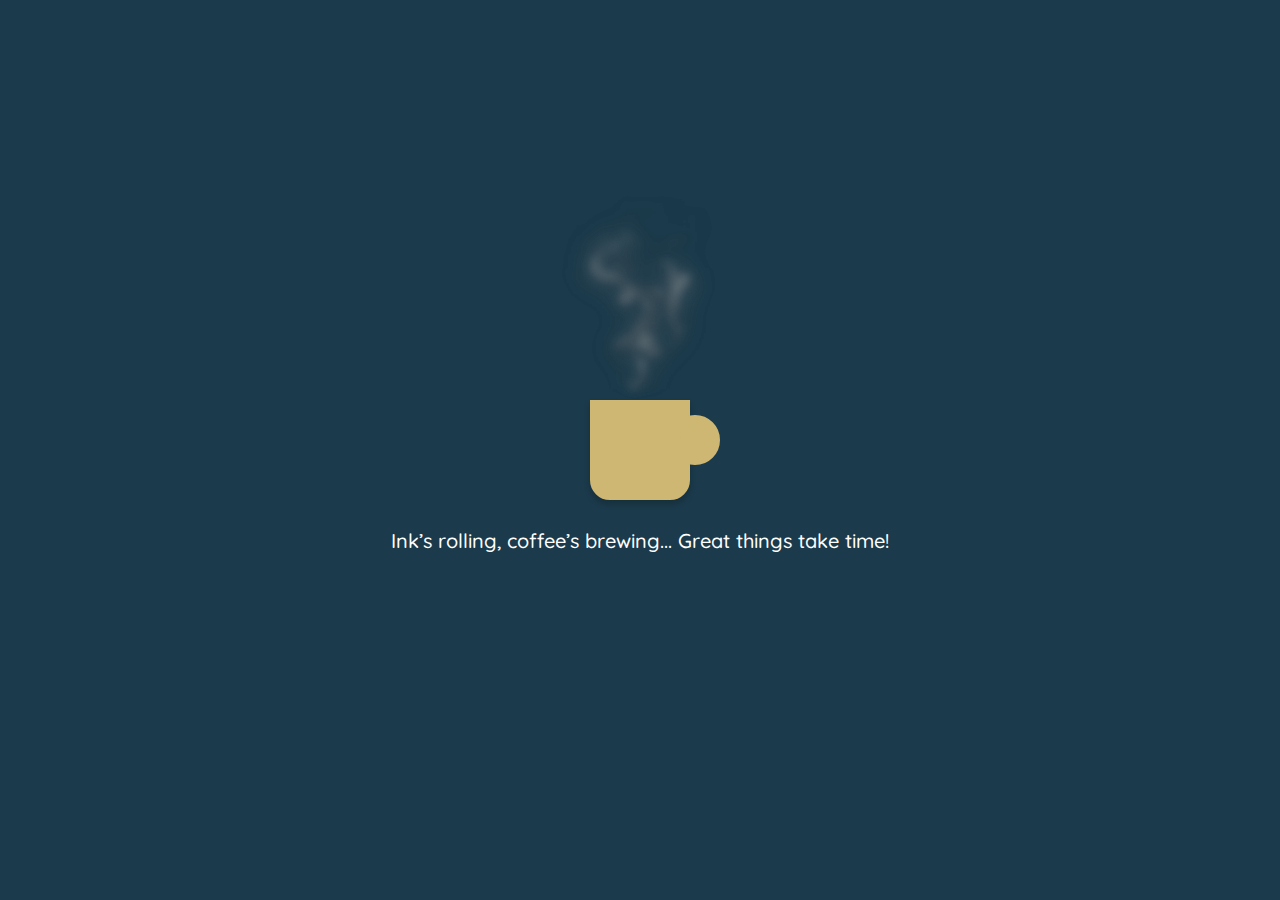
<file: Order Folder/order.html>
<!DOCTYPE html>
<html lang="en">
<head>
    <meta charset="UTF-8">
    <meta name="viewport" content="width=device-width, initial-scale=1.0">
    <title>Vitaly Tea</title>
    <script src="https://cdn.jsdelivr.net/npm/bootstrap@5.3.3/dist/js/bootstrap.bundle.min.js" integrity="sha384-YvpcrYf0tY3lHB60NNkmXc5s9fDVZLESaAA55NDzOxhy9GkcIdslK1eN7N6jIeHz" crossorigin="anonymous"></script>
    <script src="https://code.jquery.com/jquery-3.6.0.min.js"></script>
    <link rel="stylesheet" href="/Header-Footer/head-foot.css">
    <link rel="stylesheet" href="order.css">
    <link rel="icon" href="/Logo.png">

</head>
<body>
    <div id = "wrapper">
        <div id="logonav">
            <header>
                <div id="logo">
                    <a href="/index.html">
                        <div id="logo">
                            <img src="/Logo.png">
                            <span id="logo-text">VITALY TEA</span>
                        </div>
                    </a>
                </div>
            </header>
            
            <nav id="nav-menu">
                <ul>
                    <li><a href="/index.html">Home</a></li>
                    <li class="dropdown">
                        <a href="/Services Folder/services.html">Services</a>
                        <div class="dropdown-content">
                            <a href="/Services Folder/Digiprint/digiprint.html">Digital Printing</a>
                            <a href="/Services Folder/Binding/binding.html">Binding</a>
                            <a href="/Services Folder/Laminating/laminating.html">Laminating</a>
                            <a href="/Services Folder/Cutting/cutting.html">Cutting</a>
                        </div>
                    </li>
                    <li><a href="/Menu Folder/menu.html">Menu</a></li>
                    <li><a href="/Order Folder/order.html">Order</a></li>
                    <li><a href="/About Folder/about.html">About</a></li>
                    <li><a href="/Contact Folder/contact.html">Contact</a></li>
                </ul>
            </nav>

            <button id="hamburger" aria-label="Toggle Navigation">
                &#9776;
            </button>
        </div>
        <div id="gap"></div>
        
        <div class="container">
            <div class="order">
                <div class="order-header"> 
                <h1>ORDER FORM</h1>
            </div>
                <h6>CHECK ALL THAT APPLY.</h6>
                <div class="row">
                    <div class="services">
                        <h2>Services</h2>
                        <ul>
                            <li>
                                <input type="checkbox" name="form" value="Digital Printing" id="digital-printing">
                                <label for="digital-printing">Digital Printing</label>
                            </li>
                            <li>
                                <input type="checkbox" name="form" value="Binding" id="binding">
                                <label for="binding">Binding</label>
                            </li>
                            <li>
                                <input type="checkbox" name="form" value="Laminating" id="laminating">
                                <label for="laminating">Laminating</label>
                            </li>
                            <li>
                                <input type="checkbox" name="form" value="Cutting" id="cutting">
                                <label for="cutting">Cutting</label>
                            </li>
                        </ul>
                    </div>
                    <div class="menu">
                        <h2>Menu</h2>
                        <ul>
                            <li>
                                <input type="checkbox" name="form" value="Cold Drinks" id="cold-drinks">
                                <label for="cold-drinks">Cold Drinks</label>
                            </li>
                            <li>
                                <input type="checkbox" name="form" value="Hot Drinks" id="hot-drinks">
                                <label for="hot-drinks">Hot Drinks</label>
                            </li>
                            <li>
                                <input type="checkbox" name="form" value="Sandwiches" id="sandwiches">
                                <label for="sandwiches">Sandwiches</label>
                            </li>
                        </ul>
                    </div>
                </div>
            </div>
            <div class="button">
                <button type="submit" id="order">ORDER</button>
            </div>
            <div class="OrderForm" id="OrderForm">
                <div class="digital-printing" id="digital-printing-section">
                    <h2>DIGITAL PRINTING</h2>
                    <h5>PRICE PER PAGE: ₱5</h5>
                    <div class="dp-row">
                        <div class="dp1">
                            <h3>PAPER</h3>
                            <ul>
                                <li>
                                    <input type="radio" name="paper" value="Glossy" id="Glossy">
                                    <label for="Glossy">GLOSSY <b> +₱10</b></label>
                                </li>
                                <li>
                                    <input type="radio" name="paper" value="Matte" id="Matte">
                                    <label for="Matte">MATTE <b> +₱20</b></label>
                                </li>
                                <li>
                                    <input type="radio" name="paper" value="Textured" id="Textured">
                                    <label for="Textured">TEXTURED <b> +₱30</b> </label>
                                </li>
                            </ul>
                        </div>
                        <div class="dp2">
                            <h3>INK</h3>
                            <ul>
                                <li>
                                    <input type="radio" name="ink" value="HP" id="HP">
                                    <label for="HP">HP <b> +₱2</b> </label>
                                </li>
                                <li>
                                    <input type="radio" name="ink" value="Epson" id="Epson">
                                    <label for="Epson">EPSON <b> +₱5</b> </label>
                                    
                                </li>
                                <li>
                                    <input type="radio" name="ink" value="Canon" id="Canon">
                                    <label for="Canon">CANON <b> +₱7</b> </label>
                                </li>
                            </ul>
                        </div>
                    </div>
                    <div class="dp-row">
                        <div class="dp3">
                            <h3>NO. OF COPIES</h3>
                            <input type="number" name="DigitalPrintingCopies" id="DigitalPrintingCopies" placeholder="Quantity">
                        </div>
                        <div class="dp4">
                            <h3>FILE</h3>
                            <input type="file" name="DPFile" id="DPFile" placeholder="Upload File">
                        </div>
                    </div>
                </div>
                <div class="binding" id="binding-section">
                    <h2>BINDING</h2>
                    <h5>PRICE PER PAGE: ₱50</h5>
                    <div class="dp-row">
                        <div class="dp1">
                            <h3>BINDING TYPE</h3>
                            <ul>
                                <li>
                                    <input type="radio" name="binding-type" value="Wire" id="Wire">
                                    <label for="Wire">WIRE <b> +₱20</b></label>
                                </li>
                                <li>
                                    <input type="radio" name="binding-type" value="Saddle Stitch" id="SaddleStitch">
                                    <label for="Saddle Stitch">SADDLE STITCH <b> +₱40</b></label>
                                </li>
                                <li>
                                    <input type="radio" name="binding-type" value="Heated Spine" id="HeatedSpine">
                                    <label for="Heated Spine">HEATEN SPINE <b> +₱50</b></label>
                                </li>
    
                            </ul>
                        </div>
                    </div>
                    <div class="dp-row">
                        <div class="dp3">
                            <h3>NO. OF COPIES</h3>
                            <input type="number" name="BindingCopies" id="BindingCopies" placeholder="Quantity">
                        </div>
                        <div class="dp4">
                            <h3>FILE</h3>
                            <input type="file" name="DPFile" id="DPFile" placeholder="Upload File">
                        </div>
                    </div>
                </div>
                <div class="laminating" id="laminating-section">
                    <h2>LAMINATING</h2>
                    <h5>PRICE PER PAGE: ₱30</h5>
                    <div class="dp-row">
                        <div class="dp3">
                            <h3>NO. OF COPIES</h3>
                            <input type="number" name="LaminatingCopies" id="LaminatingCopies" placeholder="Quantity">
                        </div>
                        <div class="dp4">
                            <h3>FILE</h3>
                            <input type="file" name="DPFile" id="DPFile" placeholder="Upload File">
                        </div>
                    </div>
                </div>
                <div class="cutting" id="cutting-section">
                    <h2>CUTTING</h2>
                    <h5>PRICE PER PAGE: ₱50</h5>
                    <div class="dp-row">
                        <div class="dp3">
                            <h3>NO. OF COPIES</h3>
                            <input type="number" name="CuttingCopies" id="CuttingCopies" placeholder="Quantity">
                        </div>
                        <div class="dp4">
                            <h3>FILE</h3>
                            <input type="file" name="DPFile" id="DPFile" placeholder="Upload File">
                        </div>
                    </div>
                </div>
                <div class="cold-drinks" id="cold-drinks-section">
                    <h2>COLD DRINKS</h2>
                <div class="food-items">
                    <div class="item">
                        <img src="/Menu Folder/pictures/saltedcaramel.jpg">
                        <p>ICED SALTED CARAMEL LATTE</p>
                        <h4>PRICE: ₱150</h4>
                        <input type="number" name="ISCL" id="ISCL" placeholder="Quantity">
                    </div>
                    <div class="item">
                        <img src="/Menu Folder/pictures/choconut.jpg">
                        <p>CHOCO HAZELNUT FRAPPE</p>
                        <h4>PRICE: ₱150</h4>
                        <input type="number" id="CHF" id="CHF" placeholder="Quantity">
                    </div>
                    <div class="item">
                        <img src="/Menu Folder/pictures/caramelmachi.jpg">
                        <p>ICED CARAMEL MACCHIATO</p>
                        <h4>PRICE: ₱120</h4>
                        <input type="number" name="ICM"  id="ICM" placeholder="Quantity">
                    </div>
                    <div class="item">
                        <img src="/Menu Folder/pictures/matchalatte.webp">
                        <p>ICED MATCHA LATTE</p>
                        <h4>PRICE: ₱120</h4>
                        <input type="number" name="IML" id="IML" placeholder="Quantity">
                    </div>
                    <div class="item">
                        <img src="/Menu Folder/pictures/milosaur.jpg">
                        <p>MILO DINOSAUR</p>
                        <h4>PRICE: ₱100</h4>
                        <input type="number" name="MD" id="MD" placeholder="Quantity">
                    </div>
                    <div class="item">
                        <img src="/Menu Folder/pictures/strawberry lemonade.jfif">
                        <p>STRAWBERRY LEMONADE</p>
                        <h4>PRICE: ₱90</h4>
                        <input type="number" name="SL" id="SL" placeholder="Quantity">
                    </div>
                    <div class="item">
                        <img src="/Menu Folder/pictures/bluegoon.jpg">
                        <p>BLUE LEMONADE</p>
                        <h4>PRICE: ₱90</h4>
                        <input type="number" name="BL" id="BL" placeholder="Quantity">
                    </div>
                    
                </div>
                </div>
                <div class="hot-drinks" id="hot-drinks-section">
                    <h2>HOT DRINKS</h2>
                    <div class="food-items">
                        <div class="item">
                            <img src="/Menu Folder/pictures/special.jpg">
                            <p>VITALY TEA SPECIAL</p>
                            <h4>PRICE: ₱120</h4>
                            <input type="number" name="VTS" id="VTS" placeholder="Quantity">
                        </div>
                        <div class="item">
                            <img src="/Menu Folder/pictures/spanishlat.jpeg">
                            <p>SPANISH LATTE</p>
                            <h4>PRICE: ₱120</h4>
                            <input type="number" name="SL" id="SL" placeholder="Quantity">
                        </div>
                        <div class="item">
                            <img src="/Menu Folder/pictures/cinammon.jpg">
                            <p>CINNAMON HOT CHOCOLATE</p>
                            <h4>PRICE: ₱120</h4>
                            <input type="number" name="CHC" id="CHC" placeholder="Quantity">
                        </div>
                        <div class="item">
                            <img src="/Menu Folder/pictures/hotchoco.jpg">
                            <p>CLASSIC HOT CHOCOLATE</p>
                            <h4>PRICE: ₱100</h4>
                            <input type="number" name="CHCC" id="CHCC" placeholder="Quantity">
                        </div>
                        <div class="item">
                            <img src="/Menu Folder/pictures/vanillamond.jpg">
                            <p>VANILLA ALMOND LATTE</p>
                            <h4>PRICE: ₱100</h4>
                            <input type="number" name="VAL" id="VAL" placeholder="Quantity">
                        </div>
                    </div>
                </div>
                <div class="sandwiches" id="sandwiches-section">
                    <h2>SANDWICHES</h2>
                        <div class="food-items">
                        <div class="item">
                            <img src="/Menu Folder/pictures/chickenpesto.jpg">
                            <p>CHICKEN PESTO PANINI</p>
                            <h4>PRICE: ₱120</h4>
                            <input type="number" name="CPP" id="CPP" placeholder="Quantity">
                        </div>
                        <div class="item">
                            <img src="/Menu Folder/pictures/roastbeef.jpg">
                            <p>ROAST BEEF SANDWICH</p>
                            <h4>PRICE: ₱120</h4>
                            <input type="number" name="RBS" id="RBS" placeholder="Quantity">
                        </div>
                        <div class="item">
                            <img src="/Menu Folder/pictures/turkeycado.jfif">
                            <p>TURKEY AVOCADO SANDWICH</p>
                            <h4>PRICE: ₱120</h4>
                            <input type="number" name="TVS" id="TVS" placeholder="Quantity">
                        </div>
                        <div class="item">
                            <img src="/Menu Folder/pictures/chickwich.jpg">
                            <p>CHICKEN SANDWICH</p>
                            <h4>PRICE: ₱100</h4>
                            <input type="number" name="CS" id="CS" placeholder="Quantity">
                        </div>
                        <div class="item">
                            <img src="/Menu Folder/pictures/grilledcheese.jpg">
                            <p>GRILLED CHEESE</p>
                            <h4>PRICE: ₱100</h4>
                            <input type="number" name="/GC" id="GC" placeholder="Quantity">
                        </div>
                        <div class="item">
                            <img src="/Menu Folder/pictures/clubwich.jpeg">
                            <p>CLUB SANDWICH</p>
                            <h4>PRICE: ₱100</h4>
                            <input type="number" name="CSW" id="CSW" placeholder="Quantity">
                        </div>
                        <div class="item">
                            <img src="/Menu Folder/pictures/blt.jpeg">
                            <p>BLT SANDWICH</p>
                            <h4>PRICE: ₱100</h4>
                            <input type="number" name="BS"  id="BS" placeholder="Quantity">
                        </div>
                        <div class="item">
                            <img src="/Menu Folder/pictures/tunamelt.jfif">
                            <p>TUNA MELT SANDWICH</p>
                            <h4>PRICE: ₱100</h4>
                            <input type="number" name="TMS" id="TMS" placeholder="Quantity">
                        </div>
                        <div class="item">
                            <img src="/Menu Folder/pictures/breakfast.jpg">
                            <p>BREAKFAST SANDWICH</p>
                            <h4>PRICE: ₱100</h4>
                            <input type="number" name="BSW" id="BSW" placeholder="Quantity">
                        </div>
                        <div class="item">
                            <img src="/Menu Folder/pictures/hamdandcheese.jpg">
                            <p>HAM & CHEESE SANDWICH</p>
                            <h4>PRICE: ₱100</h4>
                            <input type="number" name="HCS" id="HCS" placeholder="Quantity">
                        </div>
                        
                    </div>
                </div>
                <div class="infowrap" id="infowrap">
                <div class="Info" id="Info">
                    <h2>Fill out Information</h2>
                    <div class="info-row">
                        <div class="info1">
                            <h3>NAME</h3>
                            <input type="text" name="name" id="name" placeholder="Ronn Rosarito">
                        </div>
                        <div class="info2">
                            <h3>CONTACT NO.</h3>
                            <input type="text" name="contact" id="contact" placeholder="09XXXXXXXXX">
                        </div>
                    </div>
                    <div class="info-row">
                        <div class="info3">
                            <h3>ADDRESS</h3>
                            <input type="text" name="address" id="address" placeholder="Feutech">
                        </div>
                        <div class="info4">
                            <h3>EMAIL</h3>
                            <input type="email" name="email" id="email" placeholder="Example@gmail.com">
                        </div>
                    </div>
                </div>
            </div>
                
            </div>
            <div class="checkout" id="checkoutb">
                <button type="submit" id="checkouts">Checkout</button>
            </div>


        <footer>
            <div class="fcontainer">
                <div class="fheader">
                    <img src="/Logo.png" alt="Logo">
                    <h3>VITALY TEA</h3>
                </div>
                <div class="f1">
                    <div class="left">
                        <h3>Give us feedback</h3>
                        <form action="#" method="post">
                            <input type="text" name="name" placeholder="Your Name (Optional)">
                            <textarea name="message" placeholder="Your Feedback" required></textarea>
                            <button type="submit">Submit</button>
                        </form>
                    </div>
                    <div class="center">
                        <h3>Quick Links</h3>
                        <ul>
                            <li><a href="/index.html">Home</a></li>
                            <li><a href="/Services Folder/services.html">Services</a></li>
                            <li><a href="/Menu Folder/menu.html">Menu</a></li>
                            <li><a href="/Order Folder/order.html">Order</a></li>
                            <li><a href="/About Folder/about.html">About</a></li>
                            <li><a href="/Contact Folder/contact.html">Contact</a></li>
                        </ul>
                    </div>
                    <div class="right">
                        <h3>Follow Us</h3>
                        <ul>
                            <li><a href="https://www.facebook.com/FEUTechOfficial"><img src="/Header-Footer/pictures/facebook.png" alt="Facebook"></a><a href="https://www.facebook.com/FEUTechOfficial">@VitalyTea</a></li>
                            <li><a href="https://www.instagram.com/feutech_official/"><img src="/Header-Footer/pictures/instagram.png" alt="Instagram"></a><a href="https://www.instagram.com/feutech_official/">@VitalyTea</a></li>
                            <li><a href="https://www.tiktok.com/@feutech"><img src="/Header-Footer/pictures/tiktok.png" alt="Tiktok"></a><a href="https://www.tiktok.com/@feutech">@VitalyTea</a></li>
                            <li><a href="https://www.google.com/maps/place/FEU+Institute+of+Technology/@14.6041242,120.9860498,17z/data=!3m1!4b1!4m6!3m5!1s0x3397c9f8b14eb259:0xad4d12caac9a068e!8m2!3d14.604119!4d120.9886247!16zL20vMDkyanNw?entry=ttu&g_ep=EgoyMDI1MDMxMi4wIKXMDSoASAFQAw%3D%3D"><img src="/Header-Footer/pictures/location.png" alt="Location"></a><a href="https://www.google.com/maps/place/FEU+Institute+of+Technology/@14.6041242,120.9860498,17z/data=!3m1!4b1!4m6!3m5!1s0x3397c9f8b14eb259:0xad4d12caac9a068e!8m2!3d14.604119!4d120.9886247!16zL20vMDkyanNw?entry=ttu&g_ep=EgoyMDI1MDMxMi4wIKXMDSoASAFQAw%3D%3D">FEUTECH</a></li>
                        </ul>
                    </div>
                </div>
            </div>
        </footer>
    </div>
    <script src="/Header-Footer/borgir.js"></script>
    <script src="order.js"></script>
</body>
</html>
</file>
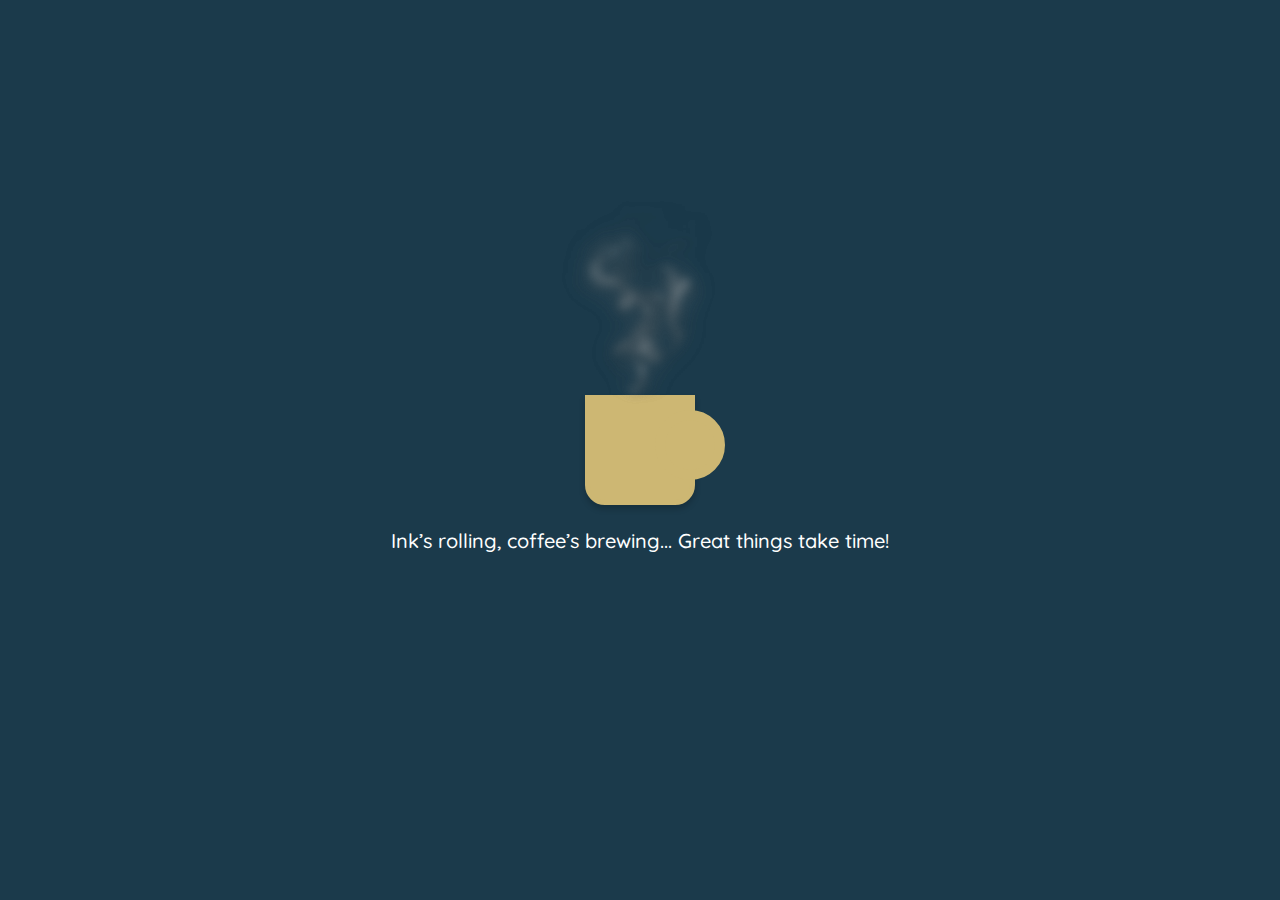
<file: Services Folder/services.html>
<!DOCTYPE html>
<html lang="en">
<head>
    <meta charset="UTF-8">
    <meta name="viewport" content="width=device-width, initial-scale=1.0">
    <title>Vitaly Tea</title>
    <script src="https://cdn.jsdelivr.net/npm/bootstrap@5.3.3/dist/js/bootstrap.bundle.min.js" integrity="sha384-YvpcrYf0tY3lHB60NNkmXc5s9fDVZLESaAA55NDzOxhy9GkcIdslK1eN7N6jIeHz" crossorigin="anonymous"></script>
    <script src="https://code.jquery.com/jquery-3.6.0.min.js"></script>
    <link rel="stylesheet" href="/Header-Footer/head-foot.css">
    <link rel="stylesheet" href="services.css">
    <link rel="icon" href="">
</head>
<body>
    <div id="wrapper">
        <div id="logonav">
            <header>
                <div id="logo">
                    <a href="/index.html">
                        <div id="logo">
                            <img src="/Logo.png">
                            <span id="logo-text">VITALY TEA</span>
                        </div>
                    </a>
                </div>
            </header>
            
            <nav id="nav-menu">
                <ul>
                    <li><a href="/index.html">Home</a></li>
                    <li class="dropdown">
                        <a href="services.html">Services</a>
                        <div class="dropdown-content">
                            <a href="Digiprint/digiprint.html">Digital Printing</a>
                            <a href="Binding/binding.html">Binding</a>
                            <a href="Laminating/laminating.html">Laminating</a>
                            <a href="Cutting/cutting.html">Cutting</a>
                        </div>
                    </li>
                    <li><a href="/Menu Folder/menu.html">Menu</a></li>
                    <li><a href="/Order Folder/order.html">Order</a></li>
                    <li><a href="/About Folder/about.html">About</a></li>
                    <li><a href="/Contact Folder/contact.html">Contact</a></li>
                </ul>
            </nav>

            <button id="hamburger" aria-label="Toggle Navigation">
                &#9776;
            </button>
        </div>
        
        <div id="gap"></div>

        <main>
            <h2 class="services-title">SERVICES</h2>
            <div id="desc">
                <p>Bring your ideas to life with our premium printing solutions designed to meet your every need!
                Whether you're looking for vibrant, high-resolution digital prints, professional binding for documents and booklets, or finishing touches like laminating and precision cutting, we guarantee top-tier quality and craftsmanship.</p>
                <p>📢 Let’s turn your vision into reality! Visit us today and experience printing at its finest. 🚀</p>
            </div>
            <div class="services-container">
                <a href="Digiprint/digiprint.html" class="service-btn"><img src="pictures/print.png" alt="Digital Printing"> Digital Printing</a>
                <a href="Binding/binding.html" class="service-btn"><img src="pictures/binding.png" alt="Binding"> Binding</a>
                <a href="Laminating/laminating.html" class="service-btn"><img src="pictures/photo.png" alt="Laminating"> Laminating</a>
                <a href="Cutting/cutting.html" class="service-btn"><img src="pictures/cut.png" alt="Cutting"> Cutting</a>
            </div>
        </main>

        <footer>
            <div class="fcontainer">
                <div class="fheader">
                    <img src="/Logo.png" alt="Logo">
                    <h3>VITALY TEA</h3>
                </div>
                <div class="f1">
                    <div class="left">
                        <h3>Give us feedback</h3>
                        <form action="#" method="post">
                            <input type="text" name="name" placeholder="Your Name (Optional)">
                            <textarea name="message" placeholder="Your Feedback" required></textarea>
                            <button type="submit">Submit</button>
                        </form>
                    </div>
                    <div class="center">
                        <h3>Quick Links</h3>
                        <ul>
                            <li><a href="/index.html">Home</a></li>
                            <li><a href="services.html">Services</a></li>
                            <li><a href="/Menu Folder/menu.html">Menu</a></li>
                            <li><a href="/Order Folder/order.html">Order</a></li>
                            <li><a href="/About Folder/about.html">About</a></li>
                            <li><a href="/Contact Folder/contact.html">Contact</a></li>
                        </ul>
                    </div>
                    <div class="right">
                        <h3>Follow Us</h3>
                        <ul>
                            <li><a href="https://www.facebook.com/FEUTechOfficial"><img src="/Header-Footer/pictures/facebook.png" alt="Facebook"></a><a href="https://www.facebook.com/FEUTechOfficial">@VitalyTea</a></li>
                            <li><a href="https://www.instagram.com/feutech_official/"><img src="/Header-Footer/pictures/instagram.png" alt="Instagram"></a><a href="https://www.instagram.com/feutech_official/">@VitalyTea</a></li>
                            <li><a href="https://www.tiktok.com/@feutech"><img src="/Header-Footer/pictures/tiktok.png" alt="Tiktok"></a><a href="https://www.tiktok.com/@feutech">@VitalyTea</a></li>
                            <li><a href="https://www.google.com/maps/place/FEU+Institute+of+Technology/@14.6041242,120.9860498,17z/data=!3m1!4b1!4m6!3m5!1s0x3397c9f8b14eb259:0xad4d12caac9a068e!8m2!3d14.604119!4d120.9886247!16zL20vMDkyanNw?entry=ttu&g_ep=EgoyMDI1MDMxMi4wIKXMDSoASAFQAw%3D%3D"><img src="/Header-Footer/pictures/location.png" alt="Location"></a><a href="https://www.google.com/maps/place/FEU+Institute+of+Technology/@14.6041242,120.9860498,17z/data=!3m1!4b1!4m6!3m5!1s0x3397c9f8b14eb259:0xad4d12caac9a068e!8m2!3d14.604119!4d120.9886247!16zL20vMDkyanNw?entry=ttu&g_ep=EgoyMDI1MDMxMi4wIKXMDSoASAFQAw%3D%3D">FEUTECH</a></li>
                        </ul>
                    </div>
                </div>
            </div>
        </footer>
    </div>
    <script src="/Header-Footer/borgir.js"></script>
</body>
</html>
</file>
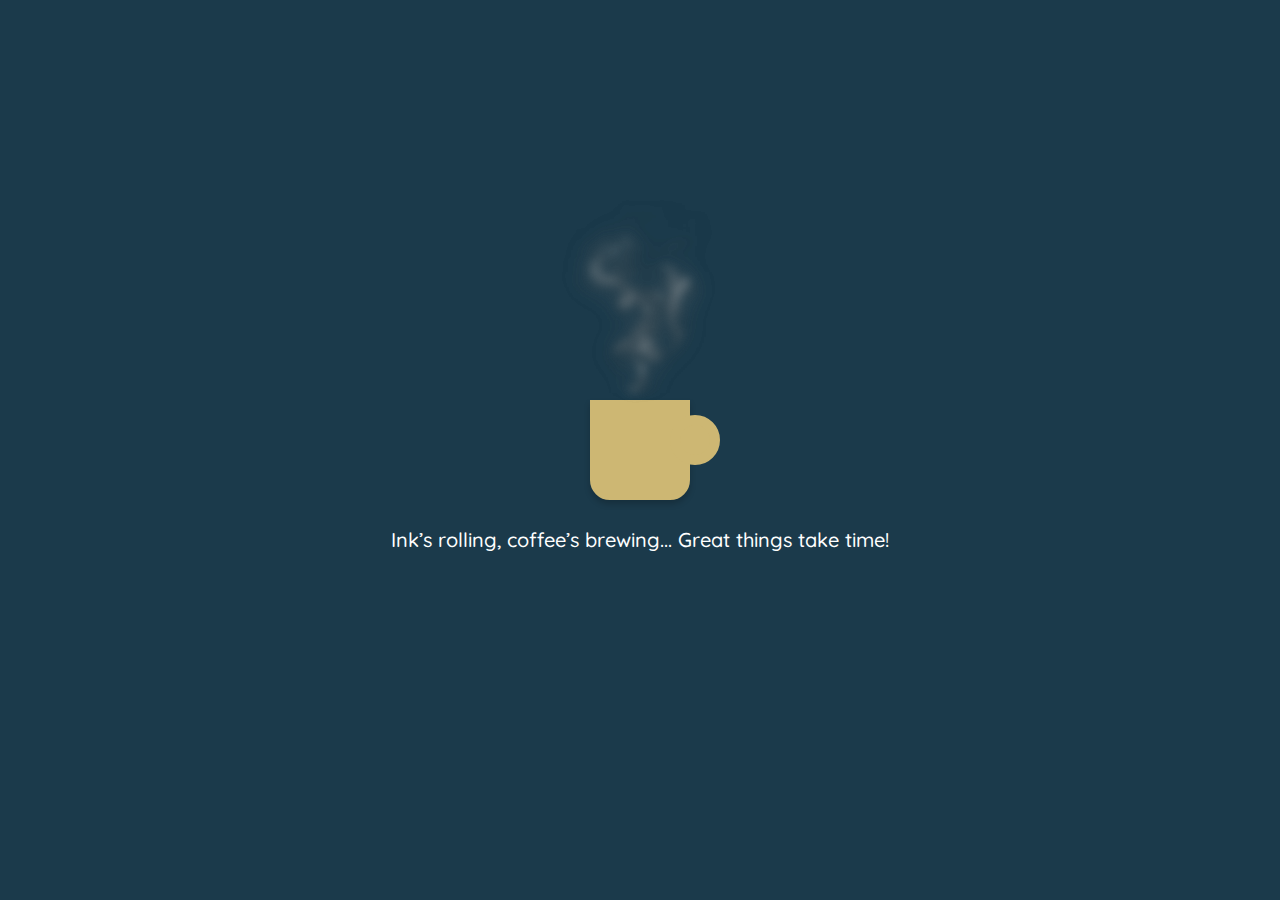
<file: Services Folder/Binding/binding.html>
<!DOCTYPE html>
<html lang="en">
<head>
    <meta charset="UTF-8">
    <meta name="viewport" content="width=device-width, initial-scale=1.0">
    <title>Vitaly Tea</title>
    <script src="https://cdn.jsdelivr.net/npm/bootstrap@5.3.3/dist/js/bootstrap.bundle.min.js" integrity="sha384-YvpcrYf0tY3lHB60NNkmXc5s9fDVZLESaAA55NDzOxhy9GkcIdslK1eN7N6jIeHz" crossorigin="anonymous"></script>
    <script src="https://code.jquery.com/jquery-3.6.0.min.js"></script>
    <link href="https://cdn.jsdelivr.net/npm/bootstrap@5.3.3/dist/css/bootstrap.min.css" rel="stylesheet" integrity="sha384-QWTKZyjpPEjISv5WaRU9OFeRpok6YctnYmDr5pNlyT2bRjXh0JMhjY6hW+ALEwIH" crossorigin="anonymous">
    <link rel="stylesheet" href="/Header-Footer/head-foot.css">
    <link rel="stylesheet" href="/Services Folder/subservices.css">
    <link rel="icon" href="/Logo.png">

</head>
<body>
    <div id = "wrapper">
        <div id="logonav">
            <header>
                <div id="logo">
                    <a href="/index.html">
                        <div id="logo">
                            <img src="/Logo.png">
                            <span id="logo-text">VITALY TEA</span>
                        </div>
                    </a>
                </div>
            </header>
            
            <nav id="nav-menu">
                <ul>
                    <li><a href="/index.html">Home</a></li>
                    <li class="dropdown">
                        <a href="/Services Folder/services.html">Services</a>
                        <div class="dropdown-content">
                            <a href="/Services Folder/Digiprint/digiprint.html">Digital Printing</a>
                            <a href="/Services Folder/Binding/binding.html">Binding</a>
                            <a href="/Services Folder/Laminating/laminating.html">Laminating</a>
                            <a href="/Services Folder/Cutting/cutting.html">Cutting</a>
                        </div>
                    </li>
                    <li><a href="/Menu Folder/menu.html">Menu</a></li>
                    <li><a href="/Order Folder/order.html">Order</a></li>
                    <li><a href="/About Folder/about.html">About</a></li>
                    <li><a href="/Contact Folder/contact.html">Contact</a></li>
                </ul>
            </nav>

            <button id="hamburger" aria-label="Toggle Navigation">
                &#9776;
            </button>
        </div>
        
        <div id="gap"></div>

        <main>
            <h2 class="services-title">BINDING</h2>
            <div class="inner">
            <div class="carousel slide carousel-fade" id="carouselHeader1" data-bs-ride="carousel">
                <div class="carousel-inner">
                    <div class="carousel-item active">
                        <img src="bind1.jpg" class="w-100">
                        <div class="carousel-caption">
                            <h1>SADDLE STITCH</h1>
                            <p>A simple yet professional binding method where folded sheets are stapled along the spine. Ideal for booklets, catalogs, magazines, and newsletters.</p>
                        </div>
                    </div>
    
                    <div class="carousel-item">
                        <img src="bind2.jpg" class="w-100">
                        <div class="carousel-caption">
                            <h1>HEATED SPINE</h1>
                            <p>A sleek and sturdy binding method that uses adhesive to create a strong, seamless spine. Perfect for reports, presentations, and softcover books.</p>
                        </div>
                    </div>
    
                    <div class="carousel-item">
                        <img src="bind3.jpg" class="w-100">
                        <div class="carousel-caption">
                            <h1>WIRE</h1>
                            <p>A flexible and stylish binding option that allows pages to lay flat when opened. Great for manuals, planners, notebooks, and calendars.</p>
                        </div>
                    </div>
                </div>
    
                <button class="carousel-control-prev" type="button" data-bs-target="#carouselHeader1" data-bs-slide="prev">
                    <span class="carousel-control-prev-icon"></span>
                </button>
    
                <button class="carousel-control-next" type="button" data-bs-target="#carouselHeader1" data-bs-slide="next">
                    <span class="carousel-control-next-icon"></span>
                </button>
    
                <div class="carousel-indicators">
                    <button type="button" class="active" data-bs-target="#carouselHeader1" data-bs-slide-to="0"></button>
                    <button type="button" data-bs-target="#carouselHeader1" data-bs-slide-to="1"></button>
                    <button type="button" data-bs-target="#carouselHeader1" data-bs-slide-to="2"></button>
                </div>
            </div>
            <p id="p">Give your documents a polished and professional finish with our binding services!
                Whether it’s a school project, a business proposal, a company report, or a book, our binding solutions provide durability, convenience, and an elegant touch.</p>
        </div>
        <div class="button-container">
            <button class="main-button" onclick="toggleMenu()">Other Services</button>
            <div class="sub-menu" id="subMenu">
                <a href="/Services Folder/Cutting/cutting.html">Cutting</a>
                <a href="/Services Folder/Digiprint/digiprint.html">Digital Printing</a>
                <a href="/Services Folder/Laminating/laminating.html">Laminating</a>
            </div>
        </div>
        </main>

        <footer>
            <div class="fcontainer">
                <div class="fheader">
                    <img src="/Logo.png" alt="Logo">
                    <h3>VITALY TEA</h3>
                </div>
                <div class="f1">
                    <div class="left">
                        <h3>Give us feedback</h3>
                        <form action="#" method="post">
                            <input type="text" name="name" placeholder="Your Name (Optional)">
                            <textarea name="message" placeholder="Your Feedback" required></textarea>
                            <button type="submit">Submit</button>
                        </form>
                    </div>
                    <div class="center">
                        <h3>Quick Links</h3>
                        <ul>
                            <li><a href="/index.html">Home</a></li>
                            <li><a href="/Services Folder/services.html">Services</a></li>
                            <li><a href="/Menu Folder/menu.html">Menu</a></li>
                            <li><a href="/Order Folder/order.html">Order</a></li>
                            <li><a href="/About Folder/about.html">About</a></li>
                            <li><a href="/Contact Folder/contact.html">Contact</a></li>
                        </ul>
                    </div>
                    <div class="right">
                        <h3>Follow Us</h3>
                        <ul>
                            <li><a href="https://www.facebook.com/FEUTechOfficial"><img src="/Header-Footer/pictures/facebook.png" alt="Facebook"></a><a href="https://www.facebook.com/FEUTechOfficial">@VitalyTea</a></li>
                            <li><a href="https://www.instagram.com/feutech_official/"><img src="/Header-Footer/pictures/instagram.png" alt="Instagram"></a><a href="https://www.instagram.com/feutech_official/">@VitalyTea</a></li>
                            <li><a href="https://www.tiktok.com/@feutech"><img src="/Header-Footer/pictures/tiktok.png" alt="Tiktok"></a><a href="https://www.tiktok.com/@feutech">@VitalyTea</a></li>
                            <li><a href="https://www.google.com/maps/place/FEU+Institute+of+Technology/@14.6041242,120.9860498,17z/data=!3m1!4b1!4m6!3m5!1s0x3397c9f8b14eb259:0xad4d12caac9a068e!8m2!3d14.604119!4d120.9886247!16zL20vMDkyanNw?entry=ttu&g_ep=EgoyMDI1MDMxMi4wIKXMDSoASAFQAw%3D%3D"><img src="/Header-Footer/pictures/location.png" alt="Location"></a><a href="https://www.google.com/maps/place/FEU+Institute+of+Technology/@14.6041242,120.9860498,17z/data=!3m1!4b1!4m6!3m5!1s0x3397c9f8b14eb259:0xad4d12caac9a068e!8m2!3d14.604119!4d120.9886247!16zL20vMDkyanNw?entry=ttu&g_ep=EgoyMDI1MDMxMi4wIKXMDSoASAFQAw%3D%3D">FEUTECH</a></li>
                        </ul>
                    </div>
                </div>
            </div>
        </footer>
    </div>
    <script src="/Services Folder/services.js"></script>
    <script src="/Header-Footer/borgir.js"></script>
</body>
</html>
</file>
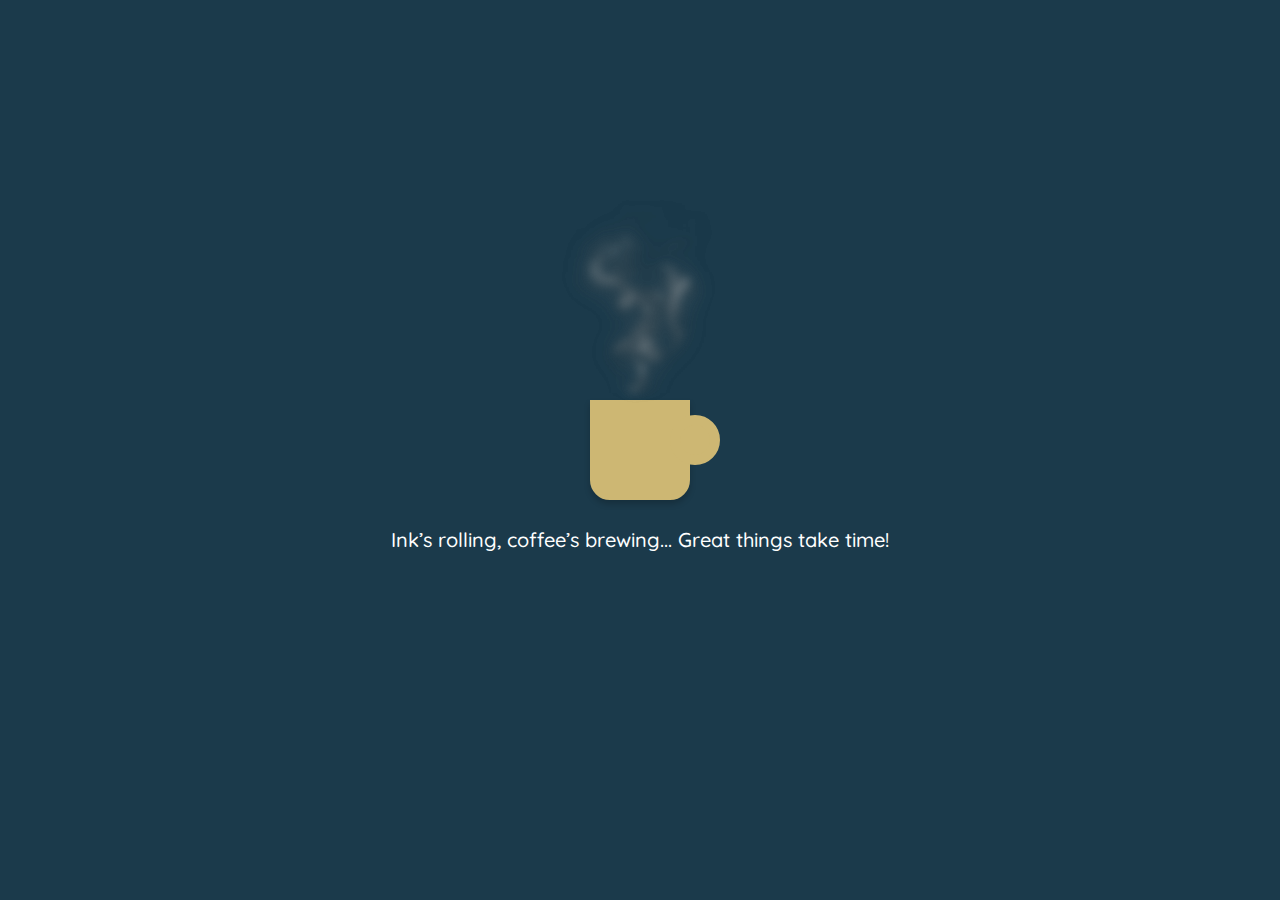
<file: Services Folder/Cutting/cutting.html>
<!DOCTYPE html>
<html lang="en">
<head>
    <meta charset="UTF-8">
    <meta name="viewport" content="width=device-width, initial-scale=1.0">
    <title>Vitaly Tea</title>
    <script src="https://cdn.jsdelivr.net/npm/bootstrap@5.3.3/dist/js/bootstrap.bundle.min.js" integrity="sha384-YvpcrYf0tY3lHB60NNkmXc5s9fDVZLESaAA55NDzOxhy9GkcIdslK1eN7N6jIeHz" crossorigin="anonymous"></script>
    <script src="https://code.jquery.com/jquery-3.6.0.min.js"></script>
    <link href="https://cdn.jsdelivr.net/npm/bootstrap@5.3.3/dist/css/bootstrap.min.css" rel="stylesheet" integrity="sha384-QWTKZyjpPEjISv5WaRU9OFeRpok6YctnYmDr5pNlyT2bRjXh0JMhjY6hW+ALEwIH" crossorigin="anonymous">
    <link rel="stylesheet" href="/Header-Footer/head-foot.css">
    <link rel="stylesheet" href="/Services Folder/subservices.css">
    <link rel="icon" href="/Logo.png">

</head>
<body>
    <div id = "wrapper">
        <div id="logonav">
            <header>
                <div id="logo">
                    <a href="/index.html">
                        <div id="logo">
                            <img src="/Logo.png">
                            <span id="logo-text">VITALY TEA</span>
                        </div>
                    </a>
                </div>
            </header>
            
            <nav id="nav-menu">
                <ul>
                    <li><a href="/index.html">Home</a></li>
                    <li class="dropdown">
                        <a href="/Services Folder/services.html">Services</a>
                        <div class="dropdown-content">
                            <a href="/Services Folder/Digiprint/digiprint.html">Digital Printing</a>
                            <a href="/Services Folder/Binding/binding.html">Binding</a>
                            <a href="/Services Folder/Laminating/laminating.html">Laminating</a>
                            <a href="/Services Folder/Cutting/cutting.html">Cutting</a>
                        </div>
                    </li>
                    <li><a href="/Menu Folder/menu.html">Menu</a></li>
                    <li><a href="/Order Folder/order.html">Order</a></li>
                    <li><a href="/About Folder/about.html">About</a></li>
                    <li><a href="/Contact Folder/contact.html">Contact</a></li>
                </ul>
            </nav>

            <button id="hamburger" aria-label="Toggle Navigation">
                &#9776;
            </button>
        </div>
        
        <div id="gap"></div>

        <main>
            <h2 class="services-title">CUTTING</h2>
            <div class="inner">
            <div class="carousel slide carousel-fade" id="carouselHeader1" data-bs-ride="carousel">
                <div class="carousel-inner">
                    <div class="carousel-item active">
                        <img src="cut1.jpg" class="w-100">
                        <div class="carousel-caption">
                            <h1>PRECISION</h1>
                            <p>Clean and accurate cuts ensure every design is flawlessly shaped to perfection.</p>
                        </div>
                    </div>
    
                    <div class="carousel-item">
                        <img src="cut2.jpg" class="w-100">
                        <div class="carousel-caption">
                            <h1>SHARP</h1>
                            <p>Crisp edges and fine details bring out the best in every custom cut.</p>
                        </div>
                    </div>
    
                    <div class="carousel-item">
                        <img src="cut3.jpg" class="w-100">
                        <div class="carousel-caption">
                            <h1>PERFECTION</h1>
                            <p>Impeccable craftsmanship delivers smooth, high-quality finishes for a professional look.</p>
                        </div>
                    </div>
                </div>
    
                <button class="carousel-control-prev" type="button" data-bs-target="#carouselHeader1" data-bs-slide="prev">
                    <span class="carousel-control-prev-icon"></span>
                </button>
    
                <button class="carousel-control-next" type="button" data-bs-target="#carouselHeader1" data-bs-slide="next">
                    <span class="carousel-control-next-icon"></span>
                </button>
    
                <div class="carousel-indicators">
                    <button type="button" class="active" data-bs-target="#carouselHeader1" data-bs-slide-to="0"></button>
                    <button type="button" data-bs-target="#carouselHeader1" data-bs-slide-to="1"></button>
                    <button type="button" data-bs-target="#carouselHeader1" data-bs-slide-to="2"></button>
                </div>
            </div>
            <p id="p">Precision is key when it comes to high-quality prints!
                Our cutting services provide clean, sharp, and perfectly sized prints with no rough edges.
                Whether you need standard sizes or custom dimensions, we use advanced cutting techniques to ensure accuracy and perfection.
                From business cards to brochures, posters, and invitations, we make sure every cut is flawless and ready to impress.</p>
        </div>
        <div class="button-container">
            <button class="main-button" onclick="toggleMenu()">Other Services</button>
            <div class="sub-menu" id="subMenu">
                <a href="/Services Folder/Binding/binding.html">Binding</a>
                <a href="/Services Folder/Digiprint/digiprint.html">Digital Printing</a>
                <a href="/Services Folder/Laminating/laminating.html">Laminating</a>
            </div>
        </div>
        </main>

        <footer>
            <div class="fcontainer">
                <div class="fheader">
                    <img src="/Logo.png" alt="Logo">
                    <h3>VITALY TEA</h3>
                </div>
                <div class="f1">
                    <div class="left">
                        <h3>Give us feedback</h3>
                        <form action="#" method="post">
                            <input type="text" name="name" placeholder="Your Name (Optional)">
                            <textarea name="message" placeholder="Your Feedback" required></textarea>
                            <button type="submit">Submit</button>
                        </form>
                    </div>
                    <div class="center">
                        <h3>Quick Links</h3>
                        <ul>
                            <li><a href="/index.html">Home</a></li>
                            <li><a href="/Services Folder/services.html">Services</a></li>
                            <li><a href="/Menu Folder/menu.html">Menu</a></li>
                            <li><a href="/Order Folder/order.html">Order</a></li>
                            <li><a href="/About Folder/about.html">About</a></li>
                            <li><a href="/Contact Folder/contact.html">Contact</a></li>
                        </ul>
                    </div>
                    <div class="right">
                        <h3>Follow Us</h3>
                        <ul>
                            <li><a href="https://www.facebook.com/FEUTechOfficial"><img src="/Header-Footer/pictures/facebook.png" alt="Facebook"></a><a href="https://www.facebook.com/FEUTechOfficial">@VitalyTea</a></li>
                            <li><a href="https://www.instagram.com/feutech_official/"><img src="/Header-Footer/pictures/instagram.png" alt="Instagram"></a><a href="https://www.instagram.com/feutech_official/">@VitalyTea</a></li>
                            <li><a href="https://www.tiktok.com/@feutech"><img src="/Header-Footer/pictures/tiktok.png" alt="Tiktok"></a><a href="https://www.tiktok.com/@feutech">@VitalyTea</a></li>
                            <li><a href="https://www.google.com/maps/place/FEU+Institute+of+Technology/@14.6041242,120.9860498,17z/data=!3m1!4b1!4m6!3m5!1s0x3397c9f8b14eb259:0xad4d12caac9a068e!8m2!3d14.604119!4d120.9886247!16zL20vMDkyanNw?entry=ttu&g_ep=EgoyMDI1MDMxMi4wIKXMDSoASAFQAw%3D%3D"><img src="/Header-Footer/pictures/location.png" alt="Location"></a><a href="https://www.google.com/maps/place/FEU+Institute+of+Technology/@14.6041242,120.9860498,17z/data=!3m1!4b1!4m6!3m5!1s0x3397c9f8b14eb259:0xad4d12caac9a068e!8m2!3d14.604119!4d120.9886247!16zL20vMDkyanNw?entry=ttu&g_ep=EgoyMDI1MDMxMi4wIKXMDSoASAFQAw%3D%3D">FEUTECH</a></li>
                        </ul>
                    </div>
                </div>
            </div>
        </footer>
    </div>
    <script src="/Services Folder/services.js"></script>
    <script src="/Header-Footer/borgir.js"></script>
</body>
</html>
</file>
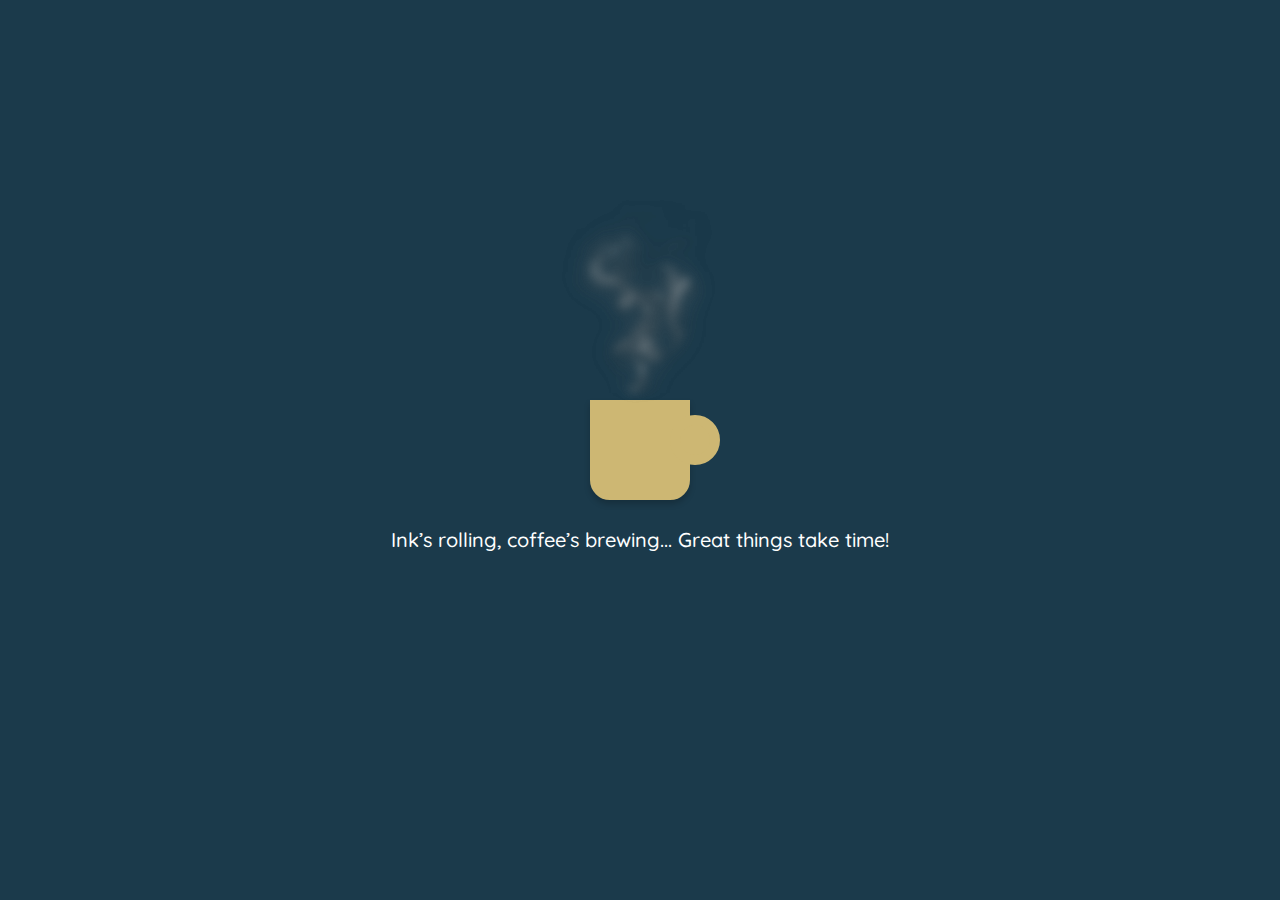
<file: Services Folder/Digiprint/digiprint.html>
<!DOCTYPE html>
<html lang="en">
<head>
    <meta charset="UTF-8">
    <meta name="viewport" content="width=device-width, initial-scale=1.0">
    <title>Vitaly Tea</title>
    <script src="https://cdn.jsdelivr.net/npm/bootstrap@5.3.3/dist/js/bootstrap.bundle.min.js" integrity="sha384-YvpcrYf0tY3lHB60NNkmXc5s9fDVZLESaAA55NDzOxhy9GkcIdslK1eN7N6jIeHz" crossorigin="anonymous"></script>
    <script src="https://code.jquery.com/jquery-3.6.0.min.js"></script>
    <link href="https://cdn.jsdelivr.net/npm/bootstrap@5.3.3/dist/css/bootstrap.min.css" rel="stylesheet" integrity="sha384-QWTKZyjpPEjISv5WaRU9OFeRpok6YctnYmDr5pNlyT2bRjXh0JMhjY6hW+ALEwIH" crossorigin="anonymous">
    <link rel="stylesheet" href="/Header-Footer/head-foot.css">
    <link rel="stylesheet" href="/Services Folder/subservices.css">
    <link rel="icon" href="/Logo.png">

</head>
<body>
    <div id = "wrapper">
        <div id="logonav">
            <header>
                <div id="logo">
                    <a href="/index.html">
                        <div id="logo">
                            <img src="/Logo.png">
                            <span id="logo-text">VITALY TEA</span>
                        </div>
                    </a>
                </div>
            </header>
            
            <nav id="nav-menu">
                <ul>
                    <li><a href="/index.html">Home</a></li>
                    <li class="dropdown">
                        <a href="/Services Folder/services.html">Services</a>
                        <div class="dropdown-content">
                            <a href="/Services Folder/Digiprint/digiprint.html">Digital Printing</a>
                            <a href="/Services Folder/Binding/binding.html">Binding</a>
                            <a href="/Services Folder/Laminating/laminating.html">Laminating</a>
                            <a href="/Services Folder/Cutting/cutting.html">Cutting</a>
                        </div>
                    </li>
                    <li><a href="/Menu Folder/menu.html">Menu</a></li>
                    <li><a href="/Order Folder/order.html">Order</a></li>
                    <li><a href="/About Folder/about.html">About</a></li>
                    <li><a href="/Contact Folder/contact.html">Contact</a></li>
                </ul>
            </nav>

            <button id="hamburger" aria-label="Toggle Navigation">
                &#9776;
            </button>
        </div>
        
        <div id="gap"></div>

        <main>
            <h2 class="services-title">DIGITAL PRINTING</h2>
            <div class="inner">
            <div class="carousel slide carousel-fade" id="carouselHeader1" data-bs-ride="carousel">
                <div class="carousel-inner">
                    <div class="carousel-item active">
                        <img src="digi1.jpg" class="w-100">
                        <div class="carousel-caption">
                            <h1>VIVID</h1>
                            <p>Experience stunning, high-quality prints with rich, vibrant colors that bring your designs to life.</p>
                        </div>
                    </div>
    
                    <div class="carousel-item">
                        <img src="digi2.jpg" class="w-100">
                        <div class="carousel-caption">
                            <h1>SHARP</h1>
                            <p>Crisp details and clean lines ensure every print is clear, precise, and visually striking.</p>
                        </div>
                    </div>
    
                    <div class="carousel-item">
                        <img src="digi3.jpg" class="w-100">
                        <div class="carousel-caption">
                            <h1>PROFESSIONAL</h1>
                            <p> Elevate your materials with flawless prints that exude quality, credibility, and expertise.</p>
                        </div>
                    </div>
                </div>
    
                <button class="carousel-control-prev" type="button" data-bs-target="#carouselHeader1" data-bs-slide="prev">
                    <span class="carousel-control-prev-icon"></span>
                </button>
    
                <button class="carousel-control-next" type="button" data-bs-target="#carouselHeader1" data-bs-slide="next">
                    <span class="carousel-control-next-icon"></span>
                </button>
    
                <div class="carousel-indicators">
                    <button type="button" class="active" data-bs-target="#carouselHeader1" data-bs-slide-to="0"></button>
                    <button type="button" data-bs-target="#carouselHeader1" data-bs-slide-to="1"></button>
                    <button type="button" data-bs-target="#carouselHeader1" data-bs-slide-to="2"></button>
                </div>
            </div>
            <p id="p">Print with confidence! Our digital printing services deliver high-resolution, sharp, and vivid prints perfect for business documents, school projects, marketing materials, or personal designs.
                We use advanced printing technology and premium-quality materials to ensure your prints stand out.
                Whether you need flyers, brochures, posters, invitations, or reports, we guarantee a flawless finish every time.</p>
        </div>



        <h4 class="sub-title">TYPES OF PAPER WE OFFER</h4>
        <div class="inner">
        <div class="carousel slide carousel-fade" id="carouselHeader2" data-bs-ride="carousel">
            <div class="carousel-inner">
                <div class="carousel-item active">
                    <img src="gloss.jpg" class="w-100">
                    <div class="carousel-caption">
                        <h1>GLOSSY</h1>
                        <p>A sleek, shiny finish that enhances colors and sharpens details, perfect for eye-catching photos and prints.</p>
                    </div>
                </div>

                <div class="carousel-item">
                    <img src="matte.jpg" class="w-100">
                    <div class="carousel-caption">
                        <h1>MATTE</h1>
                        <p>A smooth, non-reflective surface that offers a sophisticated and professional look, ideal for readable text and elegant designs.</p>
                    </div>
                </div>

                <div class="carousel-item">
                    <img src="textured.jpg" class="w-100">
                    <div class="carousel-caption">
                        <h1>TEXTURED</h1>
                        <p>A unique, premium feel that adds depth and character, making every print stand out with style and personality.</p>
                    </div>
                </div>
            </div>

            <button class="carousel-control-prev" type="button" data-bs-target="#carouselHeader2" data-bs-slide="prev">
                <span class="carousel-control-prev-icon"></span>
            </button>

            <button class="carousel-control-next" type="button" data-bs-target="#carouselHeader2" data-bs-slide="next">
                <span class="carousel-control-next-icon"></span>
            </button>

            <div class="carousel-indicators">
                <button type="button" class="active" data-bs-target="#carouselHeader2" data-bs-slide-to="0"></button>
                <button type="button" data-bs-target="#carouselHeader2" data-bs-slide-to="1"></button>
                <button type="button" data-bs-target="#carouselHeader2" data-bs-slide-to="2"></button>
            </div>
        </div>
        <p id="p">Choosing the right paper is essential for achieving the perfect look and feel for your prints.
            We offer a variety of high-quality paper types, each suited for different purposes, ensuring that your prints not only look great but also last long.</p>
    </div>



    <h4 class="sub-title">TYPES OF INK WE USE</h4>
    <div class="inner">
    <div class="carousel slide carousel-fade" id="carouselHeader3" data-bs-ride="carousel">
        <div class="carousel-inner">
            <div class="carousel-item active">
                <img src="ink1.jpg" class="w-100">
                <div class="carousel-caption">
                    <h1>HP</h1>
                    <p>Reliable and high-quality prints with deep blacks and vibrant colors, perfect for professional documents and graphics.</p>
                </div>
            </div>

            <div class="carousel-item">
                <img src="ink2.jpg" class="w-100">
                <div class="carousel-caption">
                    <h1>EPSON</h1>
                    <p>Exceptional color accuracy and sharp details, ideal for stunning photos, artistic prints, and business materials.</p>
                </div>
            </div>

            <div class="carousel-item">
                <img src="ink3.jpg" class="w-100">
                <div class="carousel-caption">
                    <h1>CANON</h1>
                    <p>Bold, true-to-life colors with smooth gradients, delivering superior results for both text and images.</p>
                </div>
            </div>
        </div>

        <button class="carousel-control-prev" type="button" data-bs-target="#carouselHeader3" data-bs-slide="prev">
            <span class="carousel-control-prev-icon"></span>
        </button>

        <button class="carousel-control-next" type="button" data-bs-target="#carouselHeader3" data-bs-slide="next">
            <span class="carousel-control-next-icon"></span>
        </button>

        <div class="carousel-indicators">
            <button type="button" class="active" data-bs-target="#carouselHeader3" data-bs-slide-to="0"></button>
            <button type="button" data-bs-target="#carouselHeader3" data-bs-slide-to="1"></button>
            <button type="button" data-bs-target="#carouselHeader3" data-bs-slide-to="2"></button>
        </div>
    </div>
    <p id="p">Your prints deserve the best! We use high-quality ink from HP, Epson, and Canon, ensuring rich, vibrant colors and crisp, detailed text.
        Our inks are smudge-resistant, long-lasting, and designed to produce stunning results across different paper types.
        No matter your printing needs, we guarantee impressive quality every time!</p>
</div>
<div class="button-container">
    <button class="main-button" onclick="toggleMenu()">Other Services</button>
    <div class="sub-menu" id="subMenu">
        <a href="/Services Folder/Binding/binding.html">Binding</a>
        <a href="/Services Folder/Cutting/cutting.html">Cutting</a>
        <a href="/Services Folder/Laminating/laminating.html">Laminating</a>
    </div>
</div>
        </main>

        <footer>
            <div class="fcontainer">
                <div class="fheader">
                    <img src="/Logo.png" alt="Logo">
                    <h3>VITALY TEA</h3>
                </div>
                <div class="f1">
                    <div class="left">
                        <h3>Give us feedback</h3>
                        <form action="#" method="post">
                            <input type="text" name="name" placeholder="Your Name (Optional)">
                            <textarea name="message" placeholder="Your Feedback" required></textarea>
                            <button type="submit">Submit</button>
                        </form>
                    </div>
                    <div class="center">
                        <h3>Quick Links</h3>
                        <ul>
                            <li><a href="/index.html">Home</a></li>
                            <li><a href="/Services Folder/services.html">Services</a></li>
                            <li><a href="/Menu Folder/menu.html">Menu</a></li>
                            <li><a href="/Order Folder/order.html">Order</a></li>
                            <li><a href="/About Folder/about.html">About</a></li>
                            <li><a href="/Contact Folder/contact.html">Contact</a></li>
                        </ul>
                    </div>
                    <div class="right">
                        <h3>Follow Us</h3>
                        <ul>
                            <li><a href="https://www.facebook.com/FEUTechOfficial"><img src="/Header-Footer/pictures/facebook.png" alt="Facebook"></a><a href="https://www.facebook.com/FEUTechOfficial">@VitalyTea</a></li>
                            <li><a href="https://www.instagram.com/feutech_official/"><img src="/Header-Footer/pictures/instagram.png" alt="Instagram"></a><a href="https://www.instagram.com/feutech_official/">@VitalyTea</a></li>
                            <li><a href="https://www.tiktok.com/@feutech"><img src="/Header-Footer/pictures/tiktok.png" alt="Tiktok"></a><a href="https://www.tiktok.com/@feutech">@VitalyTea</a></li>
                            <li><a href="https://www.google.com/maps/place/FEU+Institute+of+Technology/@14.6041242,120.9860498,17z/data=!3m1!4b1!4m6!3m5!1s0x3397c9f8b14eb259:0xad4d12caac9a068e!8m2!3d14.604119!4d120.9886247!16zL20vMDkyanNw?entry=ttu&g_ep=EgoyMDI1MDMxMi4wIKXMDSoASAFQAw%3D%3D"><img src="/Header-Footer/pictures/location.png" alt="Location"></a><a href="https://www.google.com/maps/place/FEU+Institute+of+Technology/@14.6041242,120.9860498,17z/data=!3m1!4b1!4m6!3m5!1s0x3397c9f8b14eb259:0xad4d12caac9a068e!8m2!3d14.604119!4d120.9886247!16zL20vMDkyanNw?entry=ttu&g_ep=EgoyMDI1MDMxMi4wIKXMDSoASAFQAw%3D%3D">FEUTECH</a></li>
                        </ul>
                    </div>
                </div>
            </div>
        </footer>
    </div>
    <script src="/Services Folder/services.js"></script>
    <script src="/Header-Footer/borgir.js"></script>
</body>
</html>
</file>
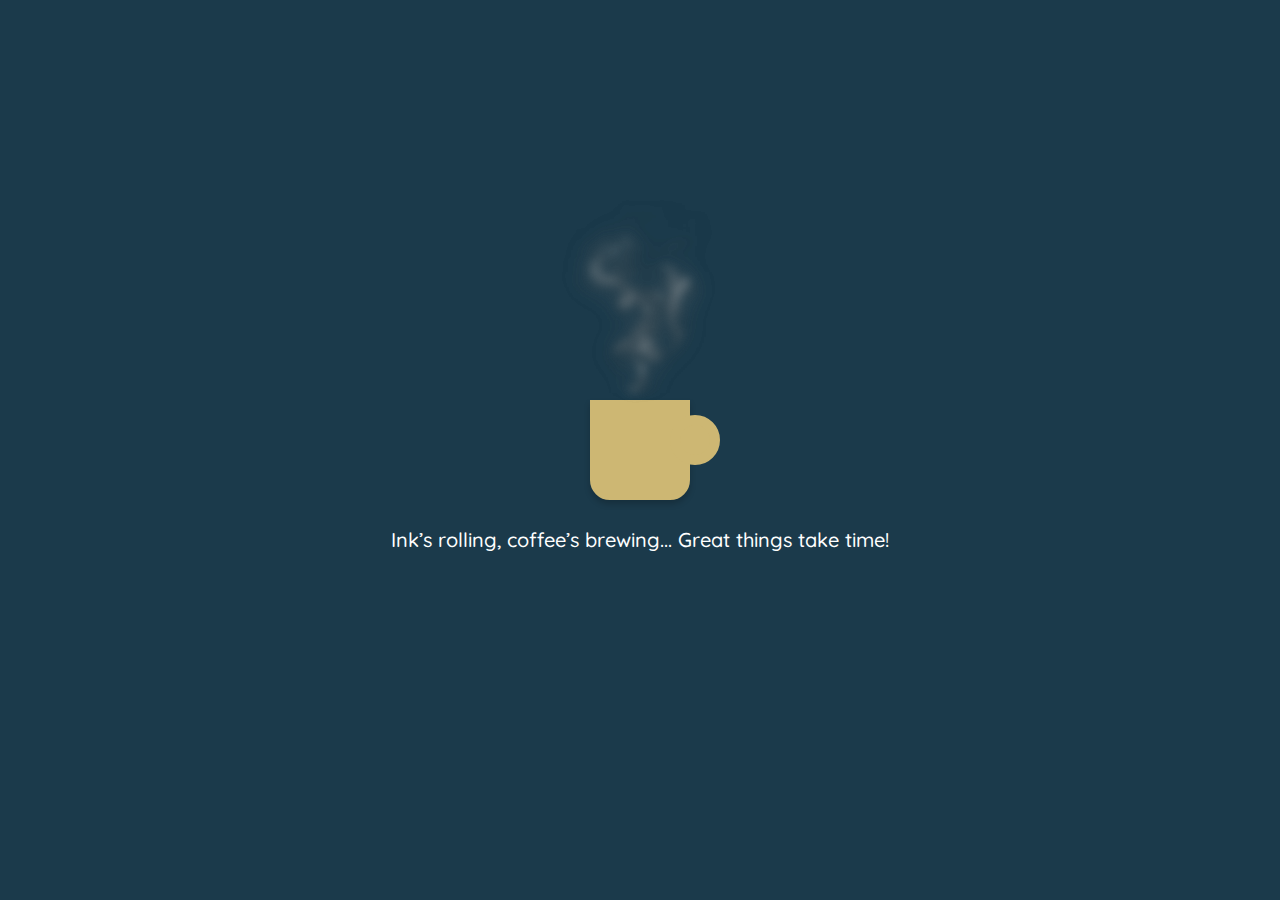
<file: Services Folder/Laminating/laminating.html>
<!DOCTYPE html>
<html lang="en">
<head>
    <meta charset="UTF-8">
    <meta name="viewport" content="width=device-width, initial-scale=1.0">
    <title>Vitaly Tea</title>
    <script src="https://cdn.jsdelivr.net/npm/bootstrap@5.3.3/dist/js/bootstrap.bundle.min.js" integrity="sha384-YvpcrYf0tY3lHB60NNkmXc5s9fDVZLESaAA55NDzOxhy9GkcIdslK1eN7N6jIeHz" crossorigin="anonymous"></script>
    <script src="https://code.jquery.com/jquery-3.6.0.min.js"></script>
    <link href="https://cdn.jsdelivr.net/npm/bootstrap@5.3.3/dist/css/bootstrap.min.css" rel="stylesheet" integrity="sha384-QWTKZyjpPEjISv5WaRU9OFeRpok6YctnYmDr5pNlyT2bRjXh0JMhjY6hW+ALEwIH" crossorigin="anonymous">
    <link rel="stylesheet" href="/Header-Footer/head-foot.css">
    <link rel="stylesheet" href="/Services Folder/subservices.css">
    <link rel="icon" href="/Logo.png">

</head>
<body>
    <div id = "wrapper">
        <div id="logonav">
            <header>
                <div id="logo">
                    <a href="/index.html">
                        <div id="logo">
                            <img src="/Logo.png">
                            <span id="logo-text">VITALY TEA</span>
                        </div>
                    </a>
                </div>
            </header>
            
            <nav id="nav-menu">
                <ul>
                    <li><a href="/index.html">Home</a></li>
                    <li class="dropdown">
                        <a href="/Services Folder/services.html">Services</a>
                        <div class="dropdown-content">
                            <a href="/Services Folder/Digiprint/digiprint.html">Digital Printing</a>
                            <a href="/Services Folder/Binding/binding.html">Binding</a>
                            <a href="/Services Folder/Laminating/laminating.html">Laminating</a>
                            <a href="/Services Folder/Cutting/cutting.html">Cutting</a>
                        </div>
                    </li>
                    <li><a href="/Menu Folder/menu.html">Menu</a></li>
                    <li><a href="/Order Folder/order.html">Order</a></li>
                    <li><a href="/About Folder/about.html">About</a></li>
                    <li><a href="/Contact Folder/contact.html">Contact</a></li>
                </ul>
            </nav>

            <button id="hamburger" aria-label="Toggle Navigation">
                &#9776;
            </button>
        </div>
        
        <div id="gap"></div>

        <main>
            <h2 class="services-title">LAMINATING</h2>
            <div class="inner">
            <div class="carousel slide carousel-fade" id="carouselHeader1" data-bs-ride="carousel">
                <div class="carousel-inner">
                    <div class="carousel-item active">
                        <img src="lam1.jpg" class="w-100">
                        <div class="carousel-caption">
                            <h1>WATERPROOF</h1>
                            <p>Shields your prints from spills, moisture, and fading for extended longevity.</p>
                        </div>
                    </div>
    
                    <div class="carousel-item">
                        <img src="lam2.jpg" class="w-100">
                        <div class="carousel-caption">
                            <h1>DURABLE</h1>
                            <p>Strong and long-lasting protection that keeps your prints safe from wear and tear.</p>
                        </div>
                    </div>
    
                    <div class="carousel-item">
                        <img src="lam3.jpg" class="w-100">
                        <div class="carousel-caption">
                            <h1>GLOSSY</h1>
                            <p>A sleek, polished finish that enhances colors and gives a professional look.</p>
                        </div>
                    </div>
                </div>
    
                <button class="carousel-control-prev" type="button" data-bs-target="#carouselHeader1" data-bs-slide="prev">
                    <span class="carousel-control-prev-icon"></span>
                </button>
    
                <button class="carousel-control-next" type="button" data-bs-target="#carouselHeader1" data-bs-slide="next">
                    <span class="carousel-control-next-icon"></span>
                </button>
    
                <div class="carousel-indicators">
                    <button type="button" class="active" data-bs-target="#carouselHeader1" data-bs-slide-to="0"></button>
                    <button type="button" data-bs-target="#carouselHeader1" data-bs-slide-to="1"></button>
                    <button type="button" data-bs-target="#carouselHeader1" data-bs-slide-to="2"></button>
                </div>
            </div>
            <p id="p">Protect, preserve, and enhance your prints with our laminating services!
                Lamination adds a durable, waterproof layer to your documents, preventing wear and tear, stains, and fading over time.
                Whether you need to safeguard an important certificate, keep restaurant menus spill-proof, or give ID cards a professional touch, our laminating service ensures long-lasting protection with a clear, glossy finish.</p>
        </div>
        <div class="button-container">
            <button class="main-button" onclick="toggleMenu()">Other Services</button>
            <div class="sub-menu" id="subMenu">
                <a href="/Services Folder/Binding/binding.html">Binding</a>
                <a href="/Services Folder/Cutting/cutting.html">Cutting</a>
                <a href="/Services Folder/Digiprint/digiprint.html">Digital Printing</a>
            </div>
        </div>
        </main>

        <footer>
            <div class="fcontainer">
                <div class="fheader">
                    <img src="/Logo.png" alt="Logo">
                    <h3>VITALY TEA</h3>
                </div>
                <div class="f1">
                    <div class="left">
                        <h3>Give us feedback</h3>
                        <form action="#" method="post">
                            <input type="text" name="name" placeholder="Your Name (Optional)">
                            <textarea name="message" placeholder="Your Feedback" required></textarea>
                            <button type="submit">Submit</button>
                        </form>
                    </div>
                    <div class="center">
                        <h3>Quick Links</h3>
                        <ul>
                            <li><a href="/index.html">Home</a></li>
                            <li><a href="/Services Folder/services.html">Services</a></li>
                            <li><a href="/Menu Folder/menu.html">Menu</a></li>
                            <li><a href="/Order Folder/order.html">Order</a></li>
                            <li><a href="/About Folder/about.html">About</a></li>
                            <li><a href="/Contact Folder/contact.html">Contact</a></li>
                        </ul>
                    </div>
                    <div class="right">
                        <h3>Follow Us</h3>
                        <ul>
                            <li><a href="https://www.facebook.com/FEUTechOfficial"><img src="/Header-Footer/pictures/facebook.png" alt="Facebook"></a><a href="https://www.facebook.com/FEUTechOfficial">@VitalyTea</a></li>
                            <li><a href="https://www.instagram.com/feutech_official/"><img src="/Header-Footer/pictures/instagram.png" alt="Instagram"></a><a href="https://www.instagram.com/feutech_official/">@VitalyTea</a></li>
                            <li><a href="https://www.tiktok.com/@feutech"><img src="/Header-Footer/pictures/tiktok.png" alt="Tiktok"></a><a href="https://www.tiktok.com/@feutech">@VitalyTea</a></li>
                            <li><a href="https://www.google.com/maps/place/FEU+Institute+of+Technology/@14.6041242,120.9860498,17z/data=!3m1!4b1!4m6!3m5!1s0x3397c9f8b14eb259:0xad4d12caac9a068e!8m2!3d14.604119!4d120.9886247!16zL20vMDkyanNw?entry=ttu&g_ep=EgoyMDI1MDMxMi4wIKXMDSoASAFQAw%3D%3D"><img src="/Header-Footer/pictures/location.png" alt="Location"></a><a href="https://www.google.com/maps/place/FEU+Institute+of+Technology/@14.6041242,120.9860498,17z/data=!3m1!4b1!4m6!3m5!1s0x3397c9f8b14eb259:0xad4d12caac9a068e!8m2!3d14.604119!4d120.9886247!16zL20vMDkyanNw?entry=ttu&g_ep=EgoyMDI1MDMxMi4wIKXMDSoASAFQAw%3D%3D">FEUTECH</a></li>
                        </ul>
                    </div>
                </div>
            </div>
        </footer>
    </div>
    <script src="/Services Folder/services.js"></script>
    <script src="/Header-Footer/borgir.js"></script>
</body>
</html>
</file>
<file: Header-Footer/head-foot.css>
@import url('https://fonts.googleapis.com/css2?family=Quicksand:wght@300..700&display=swap');
@import url('https://fonts.googleapis.com/css2?family=Bowlby+One&display=swap');
@import url('https://fonts.googleapis.com/css2?family=Lexend+Giga:wght@100..900&display=swap');
body {
	margin: 0;
	padding: 0;
    box-sizing: border-box;
	background: #fafafa;
    font-family: 'Quicksand', sans-serif;
}

#wrapper{
    width: 100%;
    display: block;
}

#logonav {
    position: fixed;
    z-index: 1000;
    width: 100%;
    height: 75px;
    display: flex;
    align-items: center;
    background: #1b3a4b;
    border-bottom: 1px solid #000;
    box-shadow: 0 2px 5px rgba(0, 0, 0, 0.3);
}

header{
    width: 55%;
}

nav{
    width: 45%;
}

#logo {
    display: flex;
    align-items: center;
}

#logo img{
    width: 5%;
    margin-left: 100px;
}
#logo a {
    text-decoration: none;
}
#logo #logo-text {
    font-family: "Bowlby One", sans-serif;
    margin-left: 10px;
    font-size: 22px;
    color: #cdb773;
}
  
nav ul {
    list-style-type: none;
    margin: 0;
    padding: 0;
  }

nav ul li {
    display: inline-block;
    position: relative;
    font-size: 20px;
    text-transform: uppercase;
    font-weight: 500;
  } 

nav ul li a {
    transition: color 0.3s ease;
    display: block;
    padding: 10px 20px;
    text-decoration: none;
    color: #fafafa;
}

nav ul li a:hover {
    color: #cdb773;
}
#nav-menu ul li .dropdown-content {
    display: block;
    opacity: 0;
    visibility: hidden;
    position: absolute;
    background-color: #fafafa;
    font-size: 16px;
    min-width: 140px;
    box-shadow: 0px 8px 16px 0px rgba(0,0,0,0.3);
    border-radius: 10px;
    z-index: 1;
    transition: opacity 0.3s ease, visibility 0.3s ease;
}

#nav-menu ul li .dropdown-content a {
    color: #1b3a4b;
    padding: 12px 16px;
    text-decoration: none;
    display: block;
    transition: background-color 0.3s ease;
    transition: color 0.3s ease;
    border-radius: 10px;
}

#nav-menu ul li .dropdown-content a:hover {
    background-color: #a7c4c2;
    color: #fafafa;
}

#nav-menu ul li:hover .dropdown-content {
    opacity: 1;
    visibility: visible;
}
#hamburger {
    position: absolute;
    right: 60px;
    display: none;
    font-size: 30px;
    background: none;
    border: none;
    color: #fafafa;
    cursor: pointer;
    transition: 0.3s ease;
}

#hamburger:hover{
    color: #cdb773;
}

#gap {
    height: 75px;
}







.fcontainer {
    padding: 20px;
    background-color: #1b3a4b;
    color: #fafafa;
}

.fheader {
    display: flex;
    align-items: center;
    margin-bottom: 20px;
    border-bottom: 1px solid #cdb773;
    padding-bottom: 10px;
}

.fheader img {
    margin-right: 10px;
    width: 2.5%;
}

.fheader h3 {
    font-family: "Bowlby One", sans-serif;
    text-transform: uppercase;
    margin-top: 10px;
    color: #cdb773;
    font-size: 24px;
    font-weight: bold;
}

.f1 {
    display: flex;
    justify-content: space-between;
    align-items: flex-start;
    gap: 20px;
    flex-wrap: wrap; 
}

.left, .center, .right {
    flex: 1;
    min-width: 250px;
}

.left h3, .center h3, .right h3 {
    font-size: 20px;
    margin-bottom: 15px;
    border-bottom: 2px solid #cdb773;
    display: inline-block;
    padding-bottom: 5px;
}

.left form {
    display: flex;
    flex-direction: column;
    gap: 15px;
}

.left form input,
.left form textarea {
    width: 100%;
    max-width: 200px;
    padding: 12px;
    border: 1px solid #ccc;
    border-radius: 5px;
    background-color: #f4f4f4;
    font-size: 14px;
    resize: none;
    transition: border 0.3s ease;
}

.left form input:focus,
.left form textarea:focus {
    border: 1px solid #cdb773;
    outline: none;
    
}

.left form button {
    padding: 10px 20px;
    background-color: #a7c4c2;
    border: none;
    border-radius: 5px;
    color: #1b3a4b;
    font-weight: bold;
    font-size: 16px;
    cursor: pointer;
    transition: background-color 0.3s ease;
    align-self: flex-start;
}

.left form button:hover {
    background-color: #cdb773;
}

.center ul {
    list-style: none;
    padding: 0;
}

.center ul li {
    margin-bottom: 10px;
}

.center ul li a {
    text-decoration: none;
    color: #fafafa;
    font-size: 16px;
    transition: color 0.3s ease;
}

.center ul li a:hover {
    color: #cdb773;
}

.right ul {
    list-style: none;
    padding: 0;
}

.right ul li {
    display: flex;
    align-items: center;
    margin-bottom: 10px;
}

.right ul li a img {
    width: 24px;
    height: 24px;
    margin-right: 10px;
    transition: transform 0.3s ease;
}

.right ul li a img:hover {
    transform: scale(1.2);
}

.right ul li a {
    text-decoration: none;
    color: #fafafa;
    font-size: 16px;
    transition: color 0.3s ease;
}

.right ul li a:hover {
    color: #cdb773;
}
@media (max-width: 1560px) {
    nav ul li {
        font-size: 18px;
    }
    nav ul li a{
        padding-left: 10px;
    }
}
 @media (max-width: 1375px){
    header{
        width: 45%;
    }
    nav{
        width: 55%;
    }
 }
@media (max-width: 1300px) {
    #logo img{
        width: 7%;
    }
    #logo #logo-text {
        font-size: 20px;
    }

    .fheader img {
        width: 3%;
    }
    .fheader h3 {
        font-size: 22px;
    }
    .left h3, .center h3, .right h3 {
        font-size: 18px;
    }
    .left form input,
    .left form textarea {
        max-width: 180px;
        padding: 10px;
        font-size: 13px;
    }

    .left form button {
        font-size: 14px;
    }

    .center ul li a {
        font-size: 15px;
    }

    .right ul li a {
        font-size: 15px;
    }
}

@media (max-width: 1200px){
    nav ul li {
        font-size: 16px;
    }
}
@media (max-width: 1010px) {
    #hamburger {
        display: block;
    }

    header{
        width: 50%;
    }

    nav {
        width: 50%;
        height: 100%;
        position: fixed;
        top: 75px;
        right: -500px;
        background: #1b3a4b;
        text-align: center;
        flex-direction: column;
        padding: 10px 0;
        border-left: 0.5px solid #000;
        transition: 0.2s linear;
        z-index: 900;
    }

    nav.active {
        display: flex;
        right: 0;
    }

    nav ul {
        flex-direction: column;
    }

    nav ul li {
        display: flex;
        flex-direction: column;
        float: none;
        font-size: 17px;
    }
    #nav-menu ul li .dropdown-content {
        display: block;
        opacity: 1;
        visibility: visible;
        position: relative;
        background-color: transparent;
        box-shadow: none;
        border-radius: 0;
        transition: none;
        font-size: 13px;
    }

    #nav-menu ul li .dropdown-content a {
        color: #fafafa;
        padding: 10px 20px;
        border-radius: 0;
        transition: none;
    }
}
@media (max-width: 1000px) {
    #logo img{
        width: 8%;
    }

    #logo #logo-text {
        font-size: 18px;
    }

    .fheader img {
        width: 4%;
    }

}

@media (max-width: 850px) {
    .left, .center, .right {
        min-width: 100px;
    }
    .fheader h3 {
        font-size: 20px;
    }
}

@media (max-width: 800px) {
    #logo img{
        width: 9%;
        margin-left: 15px;
    }

    #logo #logo-text {
        font-size: 18px;
    }
    #hamburger {
        right: 15px;
    }
    nav{
        width: 70%;
        right: -600px;
    }
    nav ul li {
        font-size: 16px;
    }
    .fheader img {
        width: 5%;
    }
}

@media (max-width: 768px) {
    #logonav {
        height: 60px;
    }
    #gap {
        height: 60px;
    }
    #hamburger {
        font-size: 25px;
    }
    nav{
        top: 60px;
    }

}

@media (max-width: 650px) {
    #logo img{
        width: 10%;
    }
    .f1 {
        flex-direction: column;
        gap: 30px;
        align-items: center;
    }

    .left, .center, .right {
        text-align: center; 
    }

    .left form input,
    .left form textarea {
        max-width: 100%;
    }
    .right ul {
        display: flex;
        flex-direction: column;
        align-items: center;
    }

    .right ul li {
        justify-content: center;
    }
    .fheader h3 {
        font-size: 18px;
    }
}

@media (max-width: 600px) {
    #logo img{
        width: 11%;
    }

    #logo #logo-text {
        font-size: 16px;
    }
    #hamburger {
        font-size: 23px;
    }
    .fheader img {
        width: 6%;
    }
    .fheader h3 {
        font-size: 15px;
    }
}

@media (max-width: 500px) {
    #logo img{
        width: 12%;
    }
    .fheader img {
        width: 7%;
    }
    .fheader h3 {
        font-size: 14px;
    }
}

@media (max-width: 500px) {
    #logo img{
        width: 13%;
    }
    .fheader img {
        width: 8%;
    }
    .fheader h3 {
        font-size: 13px;
    }
}
</file>
<file: Index Folder/index.css>
#carouselHeader{
    width: 100%;    
    box-shadow: 0 5px 8px rgba(0, 0, 0, 0.4);
}
#carouselHeader h1{
  font-family: "Lexend Giga", sans-serif;
    font-weight: bold;
    color: #fafafa;
    text-shadow: -0.5px -0.5px 0 #1b3a4b, 0.5px -0.5px 0 #1b3a4b, -0.5px 0.5px 0 #1b3a4b, 0.5px 0.5px 0 #1b3a4b;
}
#carouselHeader img{
    width: 100%;
    height: 550px;
}
.carousel-caption p{
    color: #fafafa ;
    font-size: 20px;
    text-shadow: -0.5px -0.5px 0 #1b3a4b, 0.5px -0.5px 0 #1b3a4b, -0.5px 0.5px 0 #1b3a4b, 0.5px 0.5px 0 #1b3a4b;
}
#second{
    width: 80%;
    margin: 0 auto;
    padding: 20px;
}
.content {
  width: 100%;
  display: flex;
  align-items: stretch;
  margin-bottom: 40px;
  margin-top: 40px;
  box-shadow: 0 5px 8px rgba(0, 0, 0, 0.4);
}

.content img {
  width: 50%;
  height: 100%;
}

.content p {
  width: 50%;
  margin: 0;
  padding: 20px;
  font-size: 20px;
  background-color: #cdb773;
  display: flex;
  align-items: center;
  text-align: center;
}
.content p:nth-child(1){
  background-color: #a7c4c2;
}

#third p{
  background-color: #1b3a4b;
  color: #fafafa;
}

@media (max-width: 1500px) {
  #carouselHeader img{
    height: 450px;
  }
  .content p{
    font-size: 18px;
  }
}

@media (max-width: 1300px) {
  #carouselHeader img{
    height: 350px;
  }
  .carousel-caption h1{
    font-size: 35px;
  }
  .carousel-caption p{
    font-size: 18px;
  }
  .content p{
    font-size: 16px;
  }
}

@media (max-width: 1000px) {
  #carouselHeader img{
    height: 250px;
  }
  .carousel-caption h1{
    font-size: 30px;
  }
  .carousel-caption p{
    font-size: 14px;
  }
  .content p{
    font-size: 14px;
  }
}

@media (max-width: 800px) {
  .carousel-caption h1{
    font-size: 23px;
  }
  .carousel-caption p{
    font-size: 13px;
  }
  .carousel-indicators [data-bs-target] {
    width: 20px;

  }
}

@media (max-width: 768px) {
  .content {
    flex-direction: column;
  }
  #second{
    width: 70%;
  }
  .content img {
    width: 100%;
    height: 50%;
  }

  .content p {
    width: 100%;
    height: 50%;
  }
}

@media (max-width: 700px) {
  #carouselHeader img{
    height: 200px;
  }
  .content p {
    font-size: 13px;
  }
}
@media (max-width: 600px){
  .content p {
    font-size: 12px;
  }
}
</file>
<file: Contact Folder/head-foot.css>
@import url('https://fonts.googleapis.com/css2?family=Quicksand:wght@300..700&display=swap');
@import url('https://fonts.googleapis.com/css2?family=Bowlby+One&display=swap');
@import url('https://fonts.googleapis.com/css2?family=Lexend+Giga:wght@100..900&display=swap');
body {
	margin: 0;
	padding: 0;
    box-sizing: border-box;
	background: #fafafa;
    font-family: 'Quicksand', sans-serif;
}

#wrapper{
    width: 100%;
    display: block;
}

#logonav {
    position: fixed;
    z-index: 1000;
    width: 100%;
    height: 75px;
    display: flex;
    align-items: center;
    background: #1b3a4b;
    border-bottom: 1px solid #000;
    box-shadow: 0 2px 5px rgba(0, 0, 0, 0.3);
}

header{
    width: 55%;
}

nav{
    width: 45%;
}

#logo {
    display: flex;
    align-items: center;
}

#logo img{
    width: 5%;
    margin-left: 100px;
}
#logo a {
    text-decoration: none;
}
#logo #logo-text {
    font-family: "Bowlby One", sans-serif;
    margin-left: 10px;
    font-size: 22px;
    color: #cdb773;
}

nav ul {
    list-style-type: none;
    margin: 0;
    padding: 0;
}

nav ul li {
    display: inline-block;
    position: relative;
    font-size: 20px;
    text-transform: uppercase;
    font-weight: 500;
} 

nav ul li a {
    transition: color 0.3s ease;
    display: block;
    padding: 10px 20px;
    text-decoration: none;
    color: #fafafa;
}

nav ul li a:hover {
    color: #cdb773;
}
#nav-menu ul li .dropdown-content {
    display: block;
    opacity: 0;
    visibility: hidden;
    position: absolute;
    background-color: #fafafa;
    font-size: 16px;
    min-width: 140px;
    box-shadow: 0px 8px 16px 0px rgba(0,0,0,0.3);
    border-radius: 10px;
    z-index: 1;
    transition: opacity 0.3s ease, visibility 0.3s ease;
}

#nav-menu ul li .dropdown-content a {
    color: #1b3a4b;
    padding: 12px 16px;
    text-decoration: none;
    display: block;
    transition: background-color 0.3s ease;
    transition: color 0.3s ease;
    border-radius: 10px;
}

#nav-menu ul li .dropdown-content a:hover {
    background-color: #a7c4c2;
    color: #fafafa;
}

#nav-menu ul li:hover .dropdown-content {
    opacity: 1;
    visibility: visible;
}
#hamburger {
    position: absolute;
    right: 60px;
    display: none;
    font-size: 30px;
    background: none;
    border: none;
    color: #fafafa;
    cursor: pointer;
    transition: 0.3s ease;
}

#hamburger:hover{
    color: #cdb773;
}

#gap {
    height: 75px;
}







.fcontainer {
    padding: 20px;
    background-color: #1b3a4b;
    color: #fafafa;
}

.fheader {
    display: flex;
    align-items: center;
    margin-bottom: 20px;
    border-bottom: 1px solid #cdb773;
    padding-bottom: 10px;
}

.fheader img {
    margin-right: 10px;
    width: 2.5%;
}

.fheader h3 {
    font-family: "Bowlby One", sans-serif;
    text-transform: uppercase;
    margin-top: 10px;
    color: #cdb773;
    font-size: 24px;
    font-weight: bold;
}

.f1 {
    display: flex;
    justify-content: space-between;
    align-items: flex-start;
    gap: 20px;
    flex-wrap: wrap; 
}

.left, .center, .right {
    flex: 1;
    min-width: 250px;
}

.left h3, .center h3, .right h3 {
    font-size: 20px;
    margin-bottom: 15px;
    border-bottom: 2px solid #cdb773;
    display: inline-block;
    padding-bottom: 5px;
}

.left form {
    display: flex;
    flex-direction: column;
    gap: 15px;
}

.left form input,
.left form textarea {
    width: 100%;
    max-width: 200px;
    padding: 12px;
    border: 1px solid #ccc;
    border-radius: 5px;
    background-color: #f4f4f4;
    font-size: 14px;
    resize: none;
    transition: border 0.3s ease;
}

.left form input:focus,
.left form textarea:focus {
    border: 1px solid #cdb773;
    outline: none;
    
}

.left form button {
    padding: 10px 20px;
    background-color: #a7c4c2;
    border: none;
    border-radius: 5px;
    color: #1b3a4b;
    font-weight: bold;
    font-size: 16px;
    cursor: pointer;
    transition: background-color 0.3s ease;
    align-self: flex-start;
}

.left form button:hover {
    background-color: #cdb773;
}

.center ul {
    list-style: none;
    padding: 0;
}

.center ul li {
    margin-bottom: 10px;
}

.center ul li a {
    text-decoration: none;
    color: #fafafa;
    font-size: 16px;
    transition: color 0.3s ease;
}

.center ul li a:hover {
    color: #cdb773;
}

.right ul {
    list-style: none;
    padding: 0;
}

.right ul li {
    display: flex;
    align-items: center;
    margin-bottom: 10px;
}

.right ul li a img {
    width: 24px;
    height: 24px;
    margin-right: 10px;
    transition: transform 0.3s ease;
}

.right ul li a img:hover {
    transform: scale(1.2);
}

.right ul li a {
    text-decoration: none;
    color: #fafafa;
    font-size: 16px;
    transition: color 0.3s ease;
}

.right ul li a:hover {
    color: #cdb773;
}
@media (max-width: 1560px) {
    nav ul li {
        font-size: 18px;
    }
    nav ul li a{
        padding-left: 10px;
    }
}
 @media (max-width: 1375px){
    header{
        width: 45%;
    }
    nav{
        width: 55%;
    }
 }
@media (max-width: 1300px) {
    #logo img{
        width: 7%;
    }
    #logo #logo-text {
        font-size: 20px;
    }

    .fheader img {
        width: 3%;
    }
    .fheader h3 {
        font-size: 22px;
    }
    .left h3, .center h3, .right h3 {
        font-size: 18px;
    }
    .left form input,
    .left form textarea {
        max-width: 180px;
        padding: 10px;
        font-size: 13px;
    }

    .left form button {
        font-size: 14px;
    }

    .center ul li a {
        font-size: 15px;
    }

    .right ul li a {
        font-size: 15px;
    }
}

@media (max-width: 1200px){
    nav ul li {
        font-size: 16px;
    }
}
@media (max-width: 1010px) {
    #hamburger {
        display: block;
    }

    header{
        width: 50%;
    }

    nav {
        width: 50%;
        height: 100%;
        position: fixed;
        top: 75px;
        right: -500px;
        background: #1b3a4b;
        text-align: center;
        flex-direction: column;
        padding: 10px 0;
        border-left: 0.5px solid #000;
        transition: 0.2s linear;
        z-index: 900;
    }

    nav.active {
        display: flex;
        right: 0;
    }

    nav ul {
        flex-direction: column;
    }

    nav ul li {
        display: flex;
        flex-direction: column;
        float: none;
        font-size: 17px;
    }
    #nav-menu ul li .dropdown-content {
        display: block;
        opacity: 1;
        visibility: visible;
        position: relative;
        background-color: transparent;
        box-shadow: none;
        border-radius: 0;
        transition: none;
        font-size: 13px;
    }

    #nav-menu ul li .dropdown-content a {
        color: #fafafa;
        padding: 10px 20px;
        border-radius: 0;
        transition: none;
    }
}
@media (max-width: 1000px) {
    #logo img{
        width: 8%;
    }

    #logo #logo-text {
        font-size: 18px;
    }

    .fheader img {
        width: 4%;
    }

}

@media (max-width: 850px) {
    .left, .center, .right {
        min-width: 100px;
    }
    .fheader h3 {
        font-size: 20px;
    }
}

@media (max-width: 800px) {
    #logo img{
        width: 9%;
        margin-left: 15px;
    }

    #logo #logo-text {
        font-size: 18px;
    }
    #hamburger {
        right: 15px;
    }
    nav{
        width: 70%;
        right: -600px;
    }
    nav ul li {
        font-size: 16px;
    }
    .fheader img {
        width: 5%;
    }
}

@media (max-width: 768px) {
    #logonav {
        height: 60px;
    }
    #gap {
        height: 60px;
    }
    #hamburger {
        font-size: 25px;
    }
    nav{
        top: 60px;
    }

}

@media (max-width: 650px) {
    #logo img{
        width: 10%;
    }
    .f1 {
        flex-direction: column;
        gap: 30px;
        align-items: center;
    }

    .left, .center, .right {
        text-align: center; 
    }

    .left form input,
    .left form textarea {
        max-width: 100%;
    }
    .right ul {
        display: flex;
        flex-direction: column;
        align-items: center;
    }

    .right ul li {
        justify-content: center;
    }
    .fheader h3 {
        font-size: 18px;
    }
}

@media (max-width: 600px) {
    #logo img{
        width: 11%;
    }

    #logo #logo-text {
        font-size: 16px;
    }
    #hamburger {
        font-size: 23px;
    }
    .fheader img {
        width: 6%;
    }
    .fheader h3 {
        font-size: 15px;
    }
}

@media (max-width: 500px) {
    #logo img{
        width: 12%;
    }
    .fheader img {
        width: 7%;
    }
    .fheader h3 {
        font-size: 14px;
    }
}

@media (max-width: 500px) {
    #logo img{
        width: 13%;
    }
    .fheader img {
        width: 8%;
    }
    .fheader h3 {
        font-size: 13px;
    }
}
</file>
<file: Contact Folder/contact.css>
.send-button:hover {
    background-color: #a7c4c2 !important;
    transform: scale(1.05) !important;
}

iframe {
    margin-bottom: 100px;
}
</file>
<file: Credits Folder/credits.css>
main{
    min-height: 100vh;
}
#credits-title{
    font-family: "Lexend Giga", sans-serif;
    font-weight: 600;
    color: #1b3a4b;
    padding: 20px 0 50px 0;
    text-align: center;
    font-size: 32px;
}
#credit-grid {
    display: grid;
    grid-template-columns: repeat(2, 1fr);
    gap: 30px;
    justify-content: center;
    align-items: center;
    width: 80%;
    margin: -40px auto;
    text-align: center;
    top: 100px;
}

.credit-box {
    background: #1b3a4b;
    color: #fafafa;
    padding: 20px;
    font-size: 45px;
    font-weight: bold;
    border-radius: 30px;
    box-shadow: 0 5px 15px rgba(0,0,0,0.3);
    transition: transform 0.3s ease, background 0.3s ease-in-out;
    cursor: pointer;
    display: flex;
    justify-content: center;
    align-items: center;
    height: 300px;
}

.credit-box:hover {
    transform: scale(1.05);
    box-shadow: 0 5px 15px rgba(0,0,0,0.6);
    background-color:#a7c4c2;
}
#modal {
    display: none;
    position: fixed;
    z-index: 1000;
    left: 0;
    top: 0;
    width: 100%;
    height: 100%;
    overflow: auto;
    background-color: rgba(0,0,0,0.4);
    opacity: 0;
    transition: opacity 0.3s ease;
}

#modal.show {
    opacity: 1;
}

#modal-content {
    background-color: #fafafa;
    margin: 15% auto;
    padding: 20px 40px;
    border: 1px solid #888;
    width: 20%;
    border-radius: 10px;
    box-shadow: 0 5px 15px rgba(0,0,0,0.3);
    animation: slide-down 0.3s ease;
}

@keyframes slide-down {
    from {
        transform: translateY(-50px);
        opacity: 0;
    }
    to {
        transform: translateY(0);
        opacity: 1;
    }
}

#close-modal {
    color: #aaa;
    float: right;
    font-size: 35px;
    font-weight: bold;
}

#close-modal:hover,
#close-modal:focus {
    color: black;
    text-decoration: none;
    cursor: pointer;
}

#modal-body {
    margin-top: 20px;
}

#modal-body h2 {
    color: #1b3a4b;
    font-size: 30px;
    margin-bottom: 10px;
}

#modal-body h4 {
    color: #1b3a4b;
    font-size: 20px;
}

#modal-body ul {
    font-size: 20px;
    line-height: 1.5;
    list-style-type: none;
}

#modal-body ul li a {
    top: -10px;
    position: relative;
    color: #1b3a4b;
    text-decoration: none;
}

#modal-body ul li a::after {
    content: '';
    position: absolute;
    left: 0;
    bottom: -2px;
    width: 100%;
    height: 2px;
    background-color: #1b3a4b;
    transform: scaleX(0);
    transform-origin: bottom right;
    transition: transform 0.3s ease;
}

#modal-body ul li a:hover::after {
    transform: scaleX(1);
    transform-origin: bottom left;
}
@media (max-width: 1700px) {
    #credit-grid {
        width: 75%;
    }
    .credit-box {
        font-size: 40px;
        height: 280px;
    }
    #credits-title{
        font-size: 30px;
    }
}
@media (max-width: 1375px){
    #credit-grid {
        width: 70%;
    }
    .credit-box {
        font-size: 35px;
        height: 240px;
    }
    #modal {
        width: 100%;
        height: 100%;
        overflow: auto;
        background-color: rgba(0,0,0,0.4);
        opacity: 0;
        transition: opacity 0.3s ease;
    }
    #modal-body h2 {
        font-size: 25px;
    }
    #modal-body h4 {
        font-size: 18px;
    }
    
    #modal-body ul {
        font-size: 18px;
    }
    #modal-content {
        background-color: #fafafa;
        margin: 15% auto;
        padding: 20px 40px;
        border: 1px solid #888;
        width: 20%;
        border-radius: 10px;
        box-shadow: 0 5px 15px rgba(0,0,0,0.3);
        animation: slide-down 0.3s ease;
    }
 }
@media (max-width: 1375){
    #credits-title{
        font-size: 28px;
    }
}
@media (max-width: 1000px) {
    nav{
        top: 76px;
    }
    #credits-title{
        font-size: 26px;
    }
    #credit-grid {
        width: 65%;
    }
    .credit-box {
        font-size: 25px;
        height: 130px;
        border-radius: 25px;
    }
    #modal-body h2 {
        font-size: 20px;
    }
    #modal-body h4 {
        font-size: 16px;
    }
    
    #modal-body ul {
        font-size: 16px;
    }
    #modal-body ul li{
        margin-left: -20px;
    }
    #modal-content {
        width: 30%;
        margin: 25% auto;
    }
}
@media (max-width: 800px) {
    #credits-title{
        font-size: 24px;
    }
    #credit-grid {
        grid-template-columns: 1fr;
    }
    #credit-grid {
        width: 50%;
    }
    .credit-box {
        font-size: 20px;
        height: 90px;
    }
    #modal-content {
        padding: 20px 30px;
        width: 50%;
    }
}
@media (max-width: 768px){
    nav{
        top: 61px;
    }
}
@media (max-width: 600px) {
    #credit-grid {
        width: 45%;
    }
    .credit-box {
        font-size: 16px;
        height: 50px;
        border-radius: 20px;
    }
    #modal-body h2 {
        font-size: 15px;
    }
    #modal-body h4 {
        font-size: 14px;
    }
    
    #modal-body ul {
        font-size: 14px;
    }
    #modal-content {
        margin: 35% auto;
    }
}
@media (max-width: 500px) {
    #modal-body ul li{
        margin-left: -25px;
    }
    #credits-title {
        font-size: 22px;
    }
}
@media (max-width: 400px) {
    #credit-grid {
        width: 40%;
    }
    .credit-box {
        font-size: 14px;
        height: 30px;
        border-radius: 15px;
    }
}
</file>
<file: Header-Footer/load.css>
body {
    display: flex;
    justify-content: center;
    align-items: center;
    height: 100vh;
    margin: 0;
    background-color: #1b3a4b;
}

.coffee-cup {
    position: relative;
    width: 100px;
    height: 100px;
    background-color: #cdb773;
    border: 5px solid #cdb773;
    border-radius: 0 0 20px 20px;
    box-shadow: 0 4px 6px rgba(0, 0, 0, 0.2);
}

.handle {
    position: absolute;
    top: 10px;
    right: -35px;
    width: 50px;
    height: 50px;
    border: 10px solid #cdb773;
    border-radius: 50%;
    background: linear-gradient(to top, #cdb773);
}

.smoke-wrap {
    position: absolute;
    left: 50%;
    transform: translateX(-50%);
    bottom: 100px;
}

.smoke,
.smoke2 {
    filter: blur(5px);
    transform-origin: 50% 50%;
}

.smoke {
    animation: smoke1 3s linear infinite;
    animation-delay: 0.5s;
    height: 200px;
}

.smoke2 {
    animation: smoke2 3s linear infinite;
    animation-delay: 1.5s;
    height: 200px;
}

.text {
    color: #fff;
    font-size: 20px;
    font-weight: 500;
    margin-top: 180px;
    position: absolute;
    display: flex;
}
@media screen and (max-width: 1080px) {
    .text {
        font-size: 12px;
        margin-top: 150px;
    }
    
}

@keyframes smoke1 {
    0% {
        filter: blur(0px);
        transform: translateY(0px) scale(-1, 1);
        opacity: 0;
    }
    25% {
        filter: blur(3px);
        transform: translateY(-5px) scale(-1, 1.05);
        opacity: 0.5;
    }
    50% {
        filter: blur(5px);
        transform: translateY(-10px) scale(-1, 1.1);
        opacity: 1;
    }
    75% {
        filter: blur(5px);
        transform: translateY(-15px) scale(-1, 1.15);
        opacity: 0.5;
    }
    100% {
        filter: blur(7px);
        transform: translateY(-20px) scale(-1, 1.2);
        opacity: 0;
    }
}

@keyframes smoke2 {
    0% {
        filter: blur(0px);
        transform: translateY(0px) scale(1);
        opacity: 0;
    }
    25% {
        filter: blur(3px);
        transform: translateY(-5px) scale(1.05);
        opacity: 0.5;
    }
    50% {
        filter: blur(5px);
        transform: translateY(-10px) scale(1.1);
        opacity: 1;
    }
    75% {
        filter: blur(5px);
        transform: translateY(-15px) scale(1.15);
        opacity: 0.5;
    }
    100% {
        filter: blur(7px);
        transform: translateY(-20px) scale(1.2);
        opacity: 0;
    }
}
</file>
<file: Menu Folder/style.css>
@import url('https://fonts.googleapis.com/css2?family=Quicksand:wght@300..700&display=swap');
@import url('https://fonts.googleapis.com/css2?family=Bowlby+One&display=swap');
@import url('https://fonts.googleapis.com/css2?family=Lexend+Giga:wght@100..900&display=swap');
.content {
    display: flex;
    align-items: stretch;
    margin-bottom: 20px;
}

.content img {
    width: 50%;
    height: 100%;
}

.content p {
    width: 50%;
    margin: 0;
    padding: 20px;
    font-size: 20px;
    background-color: #cdb773;
    display: flex;
    align-items: center;
    justify-content: center;
    text-align: center;
}

.container {
    display: flex;
    width: 100%;
}

.sidebar {
    width: 10%;
    height: 100vh;
    padding: 30px;
    background-color: #f8f8f8;
}

.sidebar h3 {
    color: #1b3a4b;
    font-size: 18px;
    margin-bottom: 15px;
    padding-bottom: 5px;
    border-bottom: 1px solid #ccc;
    font-family: 'Lexend Giga', sans-serif;
}

.sidebar a {
    display: block;
    color: #4c7d9c;
    text-decoration: none;
    margin: 10px 0;
    padding: 8px;
    border-radius: 5px;
    transition: background 0.3s ease;
}

.sidebar a:hover {
    background: #e0e0e0;
}

main {
    flex: 1;
    padding: 20px;
    background: white;
}

h2 {
    color: #1b3552;
    font-family: 'Lexend Giga', sans-serif;
}

.container h3 {
    color: #1b3552;
    font-family: 'Lexend Giga', sans-serif;
}

hr {
    border: 1px solid #ddd;
}

.food-items {
    display: grid;
    grid-template-columns: repeat(4, 1fr);
    gap: 20px;
    margin-top: 20px;
}

.item {
    text-align: center;
}

.item img {
    width: 150px;
    height: 150px;
    border-radius: 10px;
}

main button {
    height: 60px;
    background-color: #1b3552;
    color: white;
    padding: 10px 20px;
    border: none;
    border-radius: 10px;
    font-size: 20px;
    font-weight: 600;
    cursor: pointer;
    margin-top: 20px;
    transition: 0.2s ease;
}

button:hover{
    background-color: #a7c4c2;
    transform: scale(1.05);
}

@media (max-width: 1520px) {
    nav ul li {
        font-size: 18px;
    }
}
 @media (max-width: 1375px){
    header{
        width: 45%;
    }
    nav{
        width: 55%;
    }
 }
@media (max-width: 1300px) {
    #logo img{
        width: 7%;
    }
    #logo #logo-text {
        font-size: 20px;
    }

    .fheader img {
        width: 3%;
    }
    .fheader h3 {
        font-size: 22px;
    }
    .left h3, .center h3, .right h3 {
        font-size: 18px;
    }
    .left form input,
    .left form textarea {
        max-width: 180px;
        padding: 10px;
        font-size: 13px;
    }

    .left form button {
        font-size: 14px;
    }

    .center ul li a {
        font-size: 15px;
    }

    .right ul li a {
        font-size: 15px;
    }
}

@media (max-width: 1200px){
    nav ul li {
        font-size: 16px;
    }
}
@media (max-width: 1010px) {
    #hamburger {
        display: block;
    }

    header{
        width: 50%;
    }

    nav {
        width: 50%;
        height: 100%;
        position: fixed;
        top: 75px;
        right: -500px;
        background: #1b3a4b;
        text-align: center;
        flex-direction: column;
        padding: 10px 0;
        border-left: 0.5px solid #000;
        transition: 0.2s linear;
        z-index: 900;
    }

    nav.active {
        display: flex;
        right: 0;
    }

    nav ul {
        flex-direction: row;
    }

    nav ul li {
        margin: 15px 0;
        float: none;
        font-size: 17px;
    }
}
@media (max-width: 1000px) {
    #logo img{
        width: 8%;
    }

    #logo #logo-text {
        font-size: 18px;
    }

    #hamburger {
        display: block;
    }

    header{
        width: 50%;
    }

    nav {
        top: 75.5px;
    }


    nav.active {
        display: flex;
        right: 0;
    }

    nav ul {
        flex-direction: row;
    }

    nav ul li {
        margin: 15px 0;
        float: none;
        font-size: 17px;
    }

    .fheader img {
        width: 4%;
    }

    .sidebar h3 {
        font-size: 15px;
        margin-bottom: 15px;
        padding-bottom: 5px;
    }
    
    .sidebar a {
        font-size: 10px;
        margin: 3px 0;
        padding: 3px;
    }
    .food-items {
        grid-template-columns: repeat(2, 1fr);
    }
    .item img {
        width: 100px;
        height: 100px;
        border-radius: 10px;
    }
    .item {
        text-align: center;
        font-size: 10px;
    }
    h2 {
        font-size: 20px;
        color: #1b3552;
    }
}

@media (max-width: 850px) {
    .left, .center, .right {
        min-width: 100px;
    }
    .fheader h3 {
        font-size: 20px;
    }
}

@media (max-width: 800px) {
    #logo img{
        width: 9%;
        margin-left: 15px;
    }

    #logo #logo-text {
        font-size: 18px;
    }
    #hamburger {
        right: 15px;
    }
    nav{
        width: 70%;
        right: -600px;
    }
    nav ul li {
        font-size: 16px;
    }
    .fheader img {
        width: 5%;
    }
}

@media (max-width: 768px) {
    #logonav {
        height: 60px;
    }
    #gap {
        height: 60px;
    }
    #hamburger {
        font-size: 25px;
    }
    nav{
        top: 60.5px;
    }

}

@media (max-width: 650px) {
    #logo img{
        width: 10%;
    }
    .f1 {
        flex-direction: column;
        gap: 30px;
        align-items: center;
    }

    .left, .center, .right {
        text-align: center; 
    }

    .left form input,
    .left form textarea {
        max-width: 100%;
    }
    .right ul {
        display: flex;
        flex-direction: column;
        align-items: center;
    }

    .right ul li {
        justify-content: center;
    }
    .fheader h3 {
        font-size: 18px;
    }
}

@media (max-width: 600px) {
    #logo img{
        width: 11%;
    }

    #logo #logo-text {
        font-size: 16px;
    }
    #hamburger {
        font-size: 23px;
    }
    .fheader img {
        width: 6%;
    }
    .fheader h3 {
        font-size: 15px;
    }
}

@media (max-width: 500px) {
    #logo img{
        width: 12%;
    }
    .fheader img {
        width: 7%;
    }
    .fheader h3 {
        font-size: 14px;
    }
}

@media (max-width: 500px) {
    #logo img{
        width: 13%;
    }
    .fheader img {
        width: 8%;
    }
    .fheader h3 {
        font-size: 13px;
    }
}
</file>
<file: Order Folder/order.css>
*{
    margin: 0;
    padding: 0;
    box-sizing: border-box;
}

body {
    background-color: #f4f4f4;
    color: #1b3a4b;
    display: flex;
    flex-direction: column;
    align-items: center;
    justify-content: center;
    min-height: 100vh;
}

.navbar {
    display: flex;
    justify-content: space-betweens;
    align-items: center;
    padding: 10px 20px;
    background-color: #1b3a4b;
    color: #fff;
    width: 100%;
    position: fixed;
    top: 0;
}

.logo {
    display: flex;
    align-items: center;
}

.logo img {
    height: 40px;
    margin-right: 10px;
}

.nav-links a {
    color: #fff;
    text-decoration: none;
    margin-left: 20px;
}

.nav-links a:hover {
    text-decoration: underline;
}

.container {
    width: 100%;
    background-color: #fafafa;
    box-shadow: 0 0 10px rgba(0, 0, 0, 0.1);
}

.order {
    display: flex;
    flex-direction: column;
    align-items: flex-start;
    padding: 20px;
}

.OrderFormF {
    margin-left: 10px;
    margin-top: 20px;
    margin-right: 20px;
    text-align: left;
    padding: 10px;
    width: 97%;
    font-family: "Lexend Giga", sans-serif;
    margin-bottom: 20px;
    color: #1b3a4b;
    border-bottom: 2px solid #1b3a4b;
    text-transform: uppercase;
    font-size: 32px; 
    font-weight: 600px;
}

.order-header {
    border-bottom: 2px solid #1b3a4b;
    padding-bottom: 10px; 
    margin-bottom: 20px;
    width: 100%; 
}

.order-header h1 {
    font-family: "Lexend Giga", sans-serif;
    font-weight: 600;
    color: #1b3a4b;
    padding: 0;
    font-size: 32px;
    text-transform: uppercase;
    margin: 0;
}
.order h6{
    margin-top: 10px;
    margin-left: 20px;
    text-transform: uppercase;
    font-weight: 1.2rem;
    font-size: 1.2rem;
    color: #a7c4c2;

}

.row {
    display: flex;
    align-items: flex-start;
    width: 100%;
    gap: 10px;
}

.services, .menu {
    margin-left: 20px;
    width: 45%;
    height: 460px;
    padding-top: 100px;
    display: flex;
    flex-direction: column;
    align-items: flex-start;
    margin-right: 20px;
    text-overflow: clip;
}

.services ul, .menu ul {
    list-style: none;
    padding: 0;
}

.services li, .menu li {
    margin-bottom: 10px;
}

.services label, .menu label {
    margin-left: 10px;
    text-transform: uppercase;
    color: #1b3a4b;
}

.row h2 {
    padding-bottom: 10px;
    margin-bottom: 20px;
    padding: 10px;
    font-size: 1.5rem;
    text-transform: uppercase;
    color: #1b3a4b;
    border-bottom: 2px solid #1b3a4b;
}

.digital-printing, .binding, .laminating, .cutting, .cold-drinks {
    margin-top: 30px;
    padding: 20px;
    background-color: #fafafa;
    display: none;
    border-top: 2px solid #1b3a4b;
    padding: 20px;
    margin: 30px 50px 0px 50px;
}

input[type="checkbox"] {
    width: 17px;
    height: 17px;
    accent-color: #cdb773;
    border: 2px solid #cdb773;
}

input[type="radio"] {
    width: 17px;
    height: 17px;
    accent-color: #cdb773;
    border: 2px solid #cdb773;
}

.dp-row {
    display: flex;
    justify-content: space-between;
    padding: 20px;
}

.dp1, .dp2, .dp3, .dp4 {
    width: 45%;

}

.dp1 ul, .dp2 ul, .dp3 ul, .dp4 ul {
    list-style: none;
    padding: 0;
}

.dp3, .dp4 {
    display: flex;
    flex-direction: column;
}

.dp3 input, .dp4 input {
    margin-top: 10px;
}

h3 {
    padding-bottom: 10px;
    padding: 15px;
}
.digital-printing h2, .binding h2, .laminating h2, .cutting h2, .cold-drinks h2, .hot-drinks h2, .sandwiches h2 {
    margin-left: 30px;
}

.binding li, .digital-printing li, .laminating li, .cutting li {
    padding-left: 15px;
    margin-bottom: 15px;
}
.services label, .menu label{
    font-size: 1.2rem;
}
.button {
    display: flex;
    justify-content: right;
    align-items: right;
    margin: 20px 50px 0px 50px;
    padding: 20px;

}
button#order {
    margin-bottom: 20px;
    bottom: 20px;
    float: right;
    right: 20px;
    padding: 15px 30px;
    font-size: 1.2rem;
    background-color: #1b3a4b;
    color: #fff;
    border: none;
    cursor: pointer;
    box-shadow: 0 4px 6px rgba(0, 0, 0, 0.1);
    border-radius: 5px;
}

button#order:hover {
    transform: scale(1.05);
    box-shadow: 0 5px 15px rgba(0,0,0,0.6);
    background-color:#a7c4c2;
}
#DPNumber{
    width: 140px;
    margin-left: 14px;
    margin-top: 10px;
}
.laminating input[type="number"], .cutting input[type="number"] , .binding input[type="number"] , .digital-printing input[type="number"] {
    width: 70px;
    margin-left: 14px;
    margin-top: 10px;
}
.cold-drinks input[type="number"], .hot-drinks input[type="number"], .sandwiches input[type="number"] {
    width: 70px;
    margin-left: 2px;
    margin-top: 10px;
}
.cold-drinks, .hot-drinks, .sandwiches {
    display: none;
    flex-direction: column;
    align-items: center;
    margin-top: 30px;
    border-top: 2px solid #1b3a4b;
    padding: 20px;
    margin: 30px 50px 0px 50px;
}
.food-items {
    display: grid;
    grid-template-columns: repeat(4, 1fr);
    gap: 20px;
    margin-top: 20px;
    align-items: center;
    justify-content: center;
    padding: 20px;
}

.item {
    text-align: center;
}
.item p{
    margin-top: 10px;
    overflow: hidden;
}

.item img {
    width: 150px;
    height: 150px;
    border-radius: 10px;
}
.item h4{
    margin-top: 10px;
    font-size: 0.9rem;
}
.checkout {
    display: none;
    justify-content: right;
    align-items: right;
    margin-top: 20px;
    height: 90px;
    padding: 20px;
}   
button#checkouts {
    padding: 15px 30px;
    font-size: 1.2rem;
    background-color: #1b3a4b;
    color: #fff;
    float: right;
    cursor: pointer;
    border: none;
    border-radius: 5px;
    
}
button#checkouts:hover {
    transform: scale(1.05);
    box-shadow: 0 5px 15px rgba(0,0,0,0.6);
    background-color:#a7c4c2;
}
.infowrap{
    
    display: flex;
    justify-content: center;
    align-items: center;
    margin: 50px 50px 0px 50px;
    border-top: 2px solid #1b3a4b;
}
.Info {
    width: 70%;
    display: none;
    padding: 10px;
    background-color: #fafafa;
    margin: 50px auto;
    box-shadow: 0 4px 6px rgba(0, 0, 0, 0.1);
    text-overflow: none;
}

.Info h2 {
    margin-bottom: 20px;
    font-size: 1.5rem;
    color: #1b3a4b;
    text-transform: uppercase;
}

.info-row {
    display: flex;
    justify-content: space-between;
    margin-bottom: 20px;
}

.info1, .info2, .info3, .info4 {
    width: 48%;
}

.info1 h3, .info2 h3, .info3 h3, .info4 h3 {
    margin-bottom: 10px;
    font-size: 1.2rem;
    color: #1b3a4b;
    text-overflow: ellipsis;
    overflow: visible;
    white-space: nowrap;
    
}

.info1 input, .info2 input, .info3 input, .info4 input {
    width: 100%;
    padding: 10px;
    border: 1px solid #1b3a4b;
    border-radius: 5px;
    box-shadow: 0 2px 4px rgba(0, 0, 0, 0.1);
}
input[type="file"]{
    margin-left: 15px;
}
.receipt {
    position: fixed;
    top: 50%;
    left: 50%;
    transform: translate(-50%, -50%);
    background-color: #fff;
    padding: 20px;
    box-shadow: 0 4px 6px rgba(0, 0, 0, 0.1);
    border-radius: 10px;
    z-index: 1000;
}

.receipt h2 {
    margin-bottom: 20px;
}

#receipt-table, .receipt th, .receipt td {
    padding: 8px;
    margin-bottom: 20px;
}

.receipt table {
    width: 100%;
}


.receipt th {
    text-align: left;
}

#receipt-info{
    justify-content: space-between;
    display: flex;
    margin-bottom: 10px;
}

button#close-receipt {
    padding: 10px 20px;
    background-color: white;
    color: black;
    border: none;
    cursor: pointer;
    box-shadow: 0 4px 6px rgba(0, 0, 0, 0.1);
    border: 0.5px solid black;
    border-radius: 5px;
}
button#proceed-receipt{
    padding: 10px 20px;
    background-color: #1b3a4b;
    color: #fff;
    border: none;
    cursor: pointer;
    float: right;
    box-shadow: 0 4px 6px rgba(0, 0, 0, 0.1);
    border-radius: 5px;
}
.OrderForm h5{
    margin-top: 20px;
    margin-left: 50px;
    font-size: 1rem;
    font-weight: 5rem;
}
.OrderForm b{
    font-size: 0.8rem;
}

.receipt button:hover {
    background-color: #16303a;
}
@media (max-width: 1080px) {
    .container {
        margin-top: 10px;
    }
    .OrderFormF {
        font-size: 2rem;
        margin-top: 30px;
    }
    .order h6 {
        font-size: 1rem;
        margin: 10px;
    }
    .services, .menu {
        width: 100%;
        margin: 10px 0;
    }
    .services label, .menu label {
        font-size: 1rem;
    }
    .dp-row {
        flex-direction: column;
        align-items: flex-start;
    }
    .dp1, .dp2, .dp3, .dp4 {
        width: 100%;
        margin-bottom: 10px;
    }
    .food-items {
        grid-template-columns: repeat(2, 1fr);
    }
    .food-items img {
        width: 100px;
        height: 100px;
    }
    .Info{
        width: 90%;
    }
    .info1, .info2, .info3, .info4 {
        width: 100%;
    }
    .info-row {
        flex-direction: column;
        align-items: flex-start;
    }
    .info1 h3, .info2 h3, .info3 h3, .info4 h3 {
        font-size: 1rem;
    }
    .Info h2 {
        font-size: 1.1rem;
    }
    .item p {
        white-space: nowrap;
        overflow: hidden;
        text-overflow: ellipsis;
        font-size: 0.8rem;
    }
}
</file>
<file: Services Folder/services.css>
main{
    min-height: 100vh;
}
.services-title {
    font-family: "Lexend Giga", sans-serif;
    font-weight: 600;
    color: #1b3a4b;
    padding: 20px;
    margin-left: 7%;
    font-size: 32px;   
}

#desc {
    width: 80%;
    margin: 0 auto;
    text-align: justify;
    font-size: 25px;
    color: #1b3a4b;
}

.services-container {
    display: flex;
    justify-content: center;
    gap: 10%;
    padding: 90px;
    flex-wrap: wrap;
}

.service-btn {
    background-color: #a7c4c2;
    padding: 50px;
    border-radius: 15px;
    text-decoration: none;
    color: #1b3a4b;
    font-size: 1.2em;
    transition: transform 0.2s, box-shadow 0.2s;
    display: flex;
    flex-direction: column;
    align-items: center;
    justify-content: center;
    width: 140px;
    height: 215px;
    text-align: center;
}

.service-btn img {
    width: 180px;
    height: 180px;
    margin-bottom: 10px;
}

.service-btn:hover {
    transform: translateY(-5px);
    box-shadow: 0px 4px 8px rgba(0, 0, 0, 0.3);
}
@media (max-width: 1690px) {
    .services-container {
        padding-left: 100px;
        padding-right: 100px;
        gap: 8%;
    }
}
@media (max-width: 1500px) {
    .service-btn {
        width: 120px;
        height: 190px;
    }
}
@media (max-width: 1420px) {
    .services-container {
        flex-wrap: wrap;
        padding-top: 0px;
    }
    .service-btn {
        margin: 5%;
    }
} 
@media (max-width: 1000px) {
    nav{
        top: 76px;
    }
    .services-title {
        font-size: 22px;
    }
    .service-btn {
        width: 100px;
        height: 165px;
        font-size: 1.1em;
    }
    .service-btn img {
        width: 150px;
        height: 150px;
    }
    #desc {
        font-size: 20px;
    }
}
@media (max-width: 800px) {
    .service-btn {
        width: 70px;
        height: 135px;
        font-size: 1em;
    }
    .service-btn img {
        width: 120px;
        height: 120px;
    }
    .services-title {
        font-size: 20px;
    }
    #desc {
        font-size: 17px;
    }
}
@media (max-width: 768px){
    nav{
        top: 61px;
    }
}
@media (max-width: 700px) {
    .services-title {
        font-size: 18px;
    }
    #desc {
        font-size: 14px;
    }
}
@media (max-width: 680px) {
    .services-container {
        flex-direction: column;
        align-items: center;
        justify-content: center;
    }
}
</file>
<file: Services Folder/subservices.css>
main{
    min-height: 100vh;
}
.inner{
    display: flex;
    flex-direction: column;
    align-items: center;
    justify-content: center;
}
.services-title {
    font-family: "Lexend Giga", sans-serif;
    font-weight: 600;
    color: #1b3a4b;
    padding: 20px;
    margin-left: 7%;
}
#carouselHeader1,
#carouselHeader2,
#carouselHeader3{
    width: 80%;
    box-shadow: 0 5px 8px rgba(0, 0, 0, 0.4);

}
#carouselHeader1 h1,
#carouselHeader2 h1,
#carouselHeader3 h1{
    font-size: 40px;
  font-family: "Lexend Giga", sans-serif;
    font-weight: bold;
    color: #fafafa;
    text-shadow: -0.5px -0.5px 0 #1b3a4b, 0.5px -0.5px 0 #1b3a4b, -0.5px 0.5px 0 #1b3a4b, 0.5px 0.5px 0 #1b3a4b;
}
#carouselHeader1 img,
#carouselHeader2 img,
#carouselHeader3 img{
    width: 100%;
    height: 550px;
}

.carousel-caption p{
    color: #fafafa ;
    font-size: 20px;
    text-shadow: -0.5px -0.5px 0 #1b3a4b, 0.5px -0.5px 0 #1b3a4b, -0.5px 0.5px 0 #1b3a4b, 0.5px 0.5px 0 #1b3a4b;
}
.inner #p{
    color: #1b3a4b;
    font-size: 24px;
    margin: 1% 10% 2% 10%;  
    text-align: justify;
}
.sub-title{
    margin-left: 9%;
    margin-bottom: 0%;
    font-family: "Lexend Giga", sans-serif;
    font-weight: 600;
    color: #1b3a4b;
    padding: 20px;
}
.inner:last-child{
    margin-bottom: 5%;
}
.button-container {
    position: relative;
    text-align: center;
}
.main-button {   
    height: 60px;
    width: 220px;
    background-color: #1b3a4b;
    color: #fafafa;
    border: none;
    border-radius: 10px;
    font-size: 20px;
    font-weight: 600;
    cursor: pointer;
    transition: background 0.2s ease, transform 0.2s ease;
    margin-bottom: 8%;
}
.main-button:hover {
    background-color: #a7c4c2;
    transform: scale(1.05);
}
.sub-menu {
    display: none;
    position: absolute;
    width: 220px;
    top: 65px;
    left: 50%;
    transform: translateX(-50%);
    background: #fafafa;
    box-shadow: 0 4px 8px rgba(0, 0, 0, 0.2);
    border-radius: 8px;
    overflow: hidden;
    z-index: 10;
}
.sub-menu a {
    display: block;
    padding: 12px;
    font-size: 18px;
    color: #1b3a4b;
    text-decoration: none;
    text-align: center;
    transition: background 0.3s, color 0.3s;
}
.sub-menu a:hover {
    background: #a7c4c2;
    color: #fafafa;
}
@media (max-width: 1700px){

    .services-title {
        font-size: 30px;
        margin-left: 7%;
    }
    .inner #p{
        font-size: 22px;
    }
    .sub-title{
        margin-left: 9%;
        font-size: 22px;
    }
    #carouselHeader1 h1,
    #carouselHeader2 h1,
    #carouselHeader3 h1{
        font-size: 38px;
    }
    #carouselHeader1 img,
    #carouselHeader2 img,
    #carouselHeader3 img{
        height: 500px;
    }
    #carouselHeader1 p,
    #carouselHeader2 p,
    #carouselHeader3 p{
        font-size: 18px;
    }
}
@media (max-width: 1510px) {
    .main-button {
        height: 50px;
        width: 200px;
        font-size: 18px;
    }
    .sub-menu {
        width: 200px;
    }
    .sub-menu a {
        font-size: 16px;
    }
}
@media (max-width: 1375px){
    .services-title {
        font-size: 28px;
        margin-left: 7%;
    }
    .inner #p{
        font-size: 20px;
    }
    .sub-title{
        margin-left: 9%;
        font-size: 20px;
    }
    #carouselHeader1 h1,
    #carouselHeader2 h1,
    #carouselHeader3 h1{
        font-size: 36px;
    }
    #carouselHeader1 img,
    #carouselHeader2 img,
    #carouselHeader3 img{
        height: 450px;
    }
    #carouselHeader1 p,
    #carouselHeader2 p,
    #carouselHeader3 p{
        font-size: 16px;
    }
    .sub-menu {
        width: 180px;
    }
}
@media (max-width: 1000px){
    .services-title {
        font-size: 26px;
        margin-left: 4%;
    }
    .inner #p{
        font-size: 18px;
        margin-top: 2%;
        margin-bottom: 5%;
    }
    .sub-title{
        margin-left: 8%;
        font-size: 18px;
    }
    #carouselHeader1 h1,
    #carouselHeader2 h1,
    #carouselHeader3 h1{
        font-size: 34px;
    }
    #carouselHeader1 img,
    #carouselHeader2 img,
    #carouselHeader3 img{
        height: 400px;
    }
    #carouselHeader1 p,
    #carouselHeader2 p,
    #carouselHeader3 p{
        font-size: 14px;
    }
    .main-button {
        height: 45px;
        width: 180px;
        font-size: 16px;
    }
    .sub-menu {
        width: 180px;
    }
    .sub-menu a {
        font-size: 14px;
    }
}
@media (max-width: 800px){
    .services-title {
        font-size: 24px;
        margin-left: 3%;
    }
    .inner #p{
        font-size: 16px;
        margin-top: 3%;
        margin-bottom: 6%;
    }
    .sub-title{
        margin-left: 7%;
        font-size: 16px;
    }
    #carouselHeader1 h1,
    #carouselHeader2 h1,
    #carouselHeader3 h1{
        font-size: 28px;
    }
    #carouselHeader1 img,
    #carouselHeader2 img,
    #carouselHeader3 img{
        height: 300px;
    }
    #carouselHeader1 p,
    #carouselHeader2 p,
    #carouselHeader3 p{
        font-size: 14px;
    }
    .main-button {
        height: 45px;
        width: 160px;
        font-size: 14px;
    }
    .sub-menu {
        width: 160px;
    }
    .sub-menu a {
        font-size: 12px;
    }
}
@media (max-width: 500px){
    .services-title {
        font-size: 22px;
        margin-left: 2%;
    }
    .inner #p{
        font-size: 15px;
        margin-bottom: 15%;
    }
    .sub-title{
        margin-left: 6%;
        font-size: 15px;
    }
    #carouselHeader1 h1,
    #carouselHeader2 h1,
    #carouselHeader3 h1{
        font-size: 21px;
    }
    #carouselHeader1 img,
    #carouselHeader2 img,
    #carouselHeader3 img{
        height: 200px;
    }
    #carouselHeader1 p,
    #carouselHeader2 p,
    #carouselHeader3 p{
        font-size: 12px;
    }
    .main-button {
        height: 40px;
        width: 150px;
        font-size: 13px;
    }
    .sub-menu {
        width: 150px;
    }
    .sub-menu a {
        font-size: 11px;
    }
}
</file>
